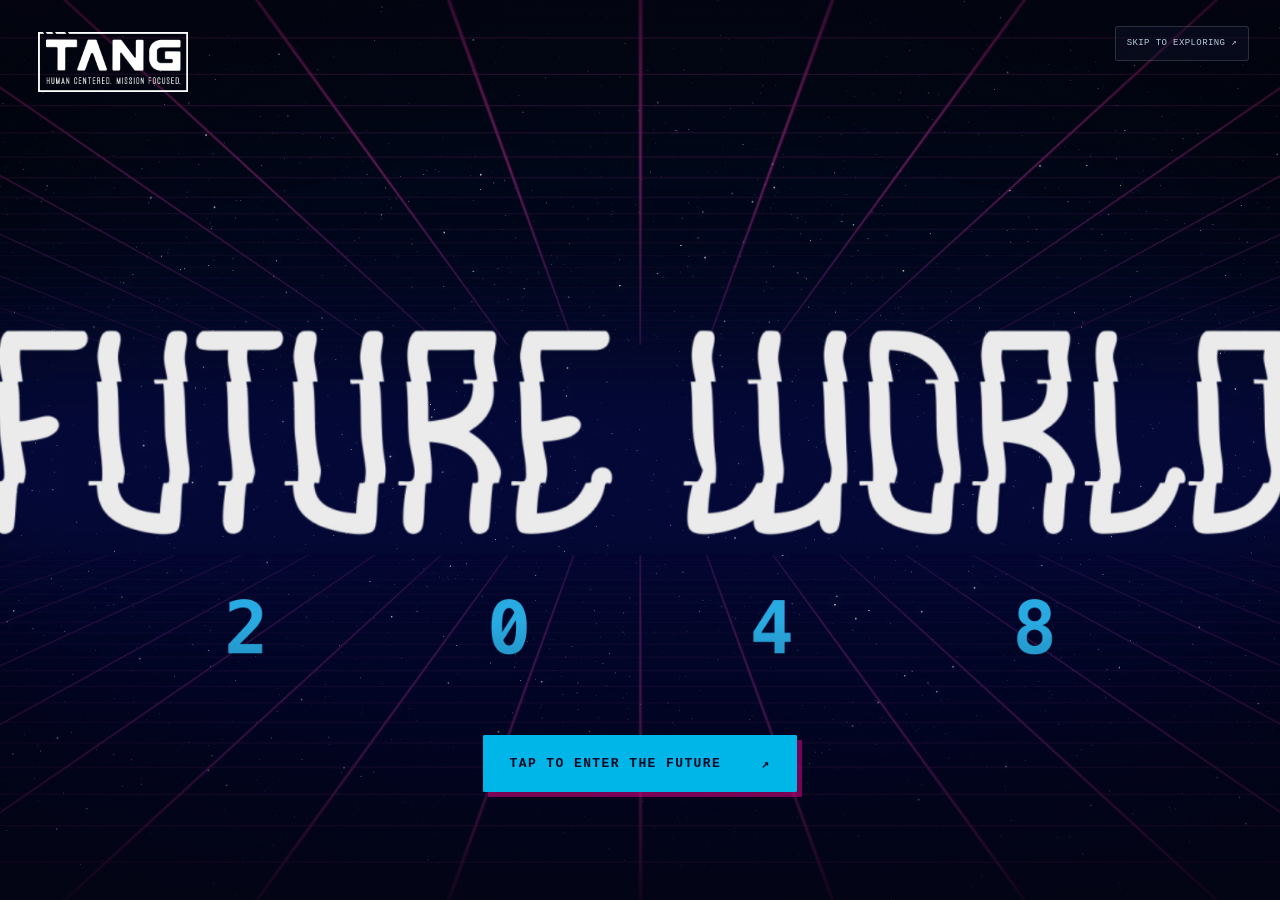
<file: page.template.html>
<!doctype html>
<html lang="en" data-portraits="supplied">
<head>
  <meta charset="utf-8">
  <meta name="viewport" content="width=device-width,initial-scale=1,viewport-fit=cover">
  <meta name="theme-color" content="#131034">
  <meta http-equiv="Content-Security-Policy" content="default-src 'self'; script-src 'self' 'unsafe-inline' 'wasm-unsafe-eval'; style-src 'self' 'unsafe-inline'; img-src 'self' data:; font-src 'self' data:; connect-src 'self'; worker-src 'self' blob:; media-src 'self'; object-src 'none'; base-uri 'self'; form-action 'none'">
  <meta name="description" content="Explore everyday life in 2048 through five people, their stories, and the forces connecting their world.">
  <title>Welcome to 2048: Everyday futures</title>
  <link rel="stylesheet" href="styles.css">
  <link rel="stylesheet" href="intro.css">
  <script defer src="world-data.js"></script>
  <script defer src="experience-config.js"></script>
  <script defer src="intro-config.js"></script>
  <script defer src="data.js"></script>
  <script defer src="icons-data.js"></script>
  <script defer src="world-ui.js"></script>
  <script defer src="connections.js"></script>
  <script defer src="conversation.js"></script>
  <script defer src="persona-runtime.js"></script>
  <script defer src="quiz.js"></script>
  <script defer src="app.js"></script>
  <script defer src="idle-player.js"></script>
  <script defer src="intro-clock.js"></script>
  <script defer src="onboarding.js"></script>
  <script defer src="tour.js"></script>
  <script defer src="idle-reset.js"></script>
</head>
<body class="intro-active">
  <a class="skip" href="#mainTitle" tabindex="-1">Skip to content</a>
  <section class="future-intro" id="futureIntro" role="dialog" aria-modal="true" aria-labelledby="introHeading" data-phase="idle">
    <h1 class="sr-only" id="introHeading">Welcome to 2048</h1>
    <div class="intro-idle" id="introIdle">
      <picture>
        <source media="(max-aspect-ratio: 1/1)" srcset="assets/future-world-poster-portrait.jpg">
        <img class="idle-poster" src="assets/future-world-poster.jpg" alt="" fetchpriority="high">
      </picture>
      <video class="idle-video" id="idleVideo" data-src="assets/future-world-idle-web.mp4" data-portrait-src="assets/FWS-Tablet.mp4" data-poster="assets/future-world-poster.jpg" data-portrait-poster="assets/future-world-poster-portrait.jpg" autoplay loop muted playsinline webkit-playsinline preload="auto" disablepictureinpicture disableremoteplayback aria-hidden="true" tabindex="-1"></video>
      <div class="idle-vignette" aria-hidden="true"></div>
      <button type="button" class="idle-resume" id="resumeBackground" aria-label="Play background animation" hidden>▶</button>
      <button type="button" class="skip-arrival" id="skipArrival">SKIP TO EXPLORING ↗</button><div class="idle-invitation"><button type="button" class="enter-future" id="enterFuture"><span>TAP TO ENTER THE FUTURE</span><span aria-hidden="true">↗</span></button></div>
    </div>
    <div class="time-stage" id="timeStage" hidden>
      <div class="time-environment" aria-hidden="true"><div class="time-aura"></div><div class="time-grid time-grid-top"></div><div class="time-grid time-grid-bottom"></div><div class="time-streaks" id="timeStreaks"></div><div class="time-horizon"></div><div class="launch-tunnel"></div></div>
      <div class="clock-scene"><h2 class="sr-only" id="clockHeading" tabindex="-1">Travelling to 2048.</h2><div class="clock-machine" aria-hidden="true"><span class="clock-screw screw-tl"></span><span class="clock-screw screw-tr"></span><span class="clock-screw screw-bl"></span><span class="clock-screw screw-br"></span><div class="clock-face" id="clockFace"></div></div><p class="clock-date sr-only" id="clockDate"></p></div>
      <div class="arrival-portal" aria-hidden="true"></div>
    </div>
    <header class="intro-masthead"><img class="intro-tang-logo" src="assets/tang-logo-white.png" alt="TANG"></header>
    <p class="sr-only" id="introStatus" role="status" aria-live="polite"></p>
  </section>
  <section id="onboarding" class="onboarding" hidden inert role="dialog" aria-modal="true" aria-labelledby="onboardTitle">
    <header class="onboard-header"><img src="assets/tang-logo-white.png" alt="TANG"><button type="button" id="skipOnboarding" class="quiet-button">EXPLORE ON MY OWN ↗</button></header>
    <div id="onboardScene" class="onboard-scene"></div>
    <div class="onboard-composition"><div class="onboard-copy"><span class="eyebrow" id="onboardCounter"></span><h2 id="onboardTitle" class="sr-only" tabindex="-1"></h2></div><div class="onboard-person" id="onboardPortrait"></div></div>
    <div class="dialogue-box"><span class="speaker-tag">LEO</span><p id="onboardText" aria-hidden="true"></p><p id="onboardAccessible" class="sr-only"></p><div class="dialogue-actions"><button type="button" id="previousOnboarding" class="quiet-button">← BACK</button><span id="onboardDots" aria-hidden="true"></span><button type="button" id="nextOnboarding" class="primary-button">CONTINUE <span aria-hidden="true">→</span></button></div></div>
  </section>
  <div id="experience" hidden inert>
    <header class="hub-header"><button type="button" id="brandHome" class="brand" aria-label="Open the world map"><img src="assets/tang-logo-white.png" alt="TANG"></button><nav aria-label="Main navigation"><button type="button" data-route="map">Explore the World Map</button><button type="button" data-route="people">Meet the People</button><button type="button" data-route="technology">Learn the Technology</button><button type="button" data-route="quiz">Create Your Day in 2048</button><button type="button" data-route="about">About the Event</button></nav><div class="header-year" aria-label="The year 2048"><span>20</span><span>48</span></div><button type="button" id="replayIntro" class="header-replay" aria-label="Restart the arrival sequence" title="Restart arrival">↶ <span>RESTART</span></button></header>
    <main id="mainView" tabindex="-1"></main>
  </div>
  <dialog id="chatDialog" class="chat-dialog" aria-labelledby="chatTitle"><header id="chatHeader"></header><div id="chatRuntime" class="chat-runtime"></div><div id="chatMessages" class="chat-messages" role="log" aria-live="polite" aria-relevant="additions"></div><div id="chatChips" class="chat-chips"></div><form id="chatForm"><label class="sr-only" for="chatInput">Ask a question about this character's future</label><input id="chatInput" maxlength="400" placeholder="Ask about everyday life…" autocomplete="off"><button type="submit" class="primary-button" aria-label="Send question">↑</button></form><p class="chat-footnote">AI runs in this browser. It downloads 258 MiB of model data plus runtime files from this site. No app is installed; chat messages aren’t sent to a server. Imagined replies are red. Visit resets clear chats.</p></dialog>
  <dialog id="truthsDialog" class="truths-dialog" aria-labelledby="truthsTitle"><button type="button" data-close-truths class="close-button" aria-label="Close world truths">×</button><span class="eyebrow">2048 / SHARED WORLD</span><h2 id="truthsTitle">World Truths</h2><div id="truthsContent"></div></dialog>
  <dialog id="connectionDialog" class="connection-dialog" aria-labelledby="connectionTitle"><button type="button" data-close-connection class="close-button" aria-label="Close connection">×</button><div id="connectionContent"></div></dialog>
  <div id="siteTour" class="site-tour" hidden><div id="tourSpotlight" class="tour-spotlight"></div><section id="tourCard" class="tour-card" role="dialog" aria-modal="false" aria-labelledby="tourTitle"><header><span id="tourCounter"></span><button type="button" id="closeTour" aria-label="Close navigation tour">×</button></header><span class="tour-speaker">LEO</span><h2 id="tourTitle" class="sr-only" tabindex="-1"></h2><p id="tourText"></p><footer><button type="button" id="previousTour">← BACK</button><button type="button" id="nextTour">NEXT →</button></footer></section></div>
  <div id="announcement" class="sr-only" role="status" aria-live="polite"></div>
</body>
</html>
</file>
<file: styles.css>
@font-face{font-family:Roboto;font-style:normal;font-weight:400;font-display:swap;src:url('assets/fonts/Roboto-400.woff2') format('woff2')}
@font-face{font-family:Roboto;font-style:normal;font-weight:700;font-display:swap;src:url('assets/fonts/Roboto-700.woff2') format('woff2')}
:root{--navy:#131034;--cyan:#00B5E7;--pink:#ED008C;--white:#E7EEF5;--blue:#1282CA;--orange:#F15A22;--muted:#A4AEC3;--panel:#1B2134;--line:#BED2EA29;--sans:Roboto,Arial,sans-serif;--mono:'SFMono-Regular',Consolas,'Liberation Mono',monospace;--future-mono:var(--mono);--header-h:88px;color-scheme:dark}
*{box-sizing:border-box}html,body{margin:0;width:100%;height:100%;background:var(--navy);color:var(--white);font:16px var(--sans)}body{overflow:hidden}button,input,select{font:inherit}button{cursor:pointer;border:0;color:inherit;background:none;border-radius:3px}button:disabled{cursor:default;opacity:.35}button,input,select,a{-webkit-tap-highlight-color:transparent;touch-action:manipulation}button:focus-visible,a:focus-visible,input:focus-visible,select:focus-visible,[tabindex]:focus-visible,summary:focus-visible{outline:2px solid var(--cyan);outline-offset:4px}a{color:var(--cyan)}h1,h2,h3,p{margin:0}h1,h2,h3{font-family:var(--mono);letter-spacing:-.04em}h1{font-size:clamp(28px,3vw,48px);line-height:1.12}h2{font-size:25px;line-height:1.25}h3{font-size:18px;line-height:1.4}p{line-height:1.7}img,svg{display:block;max-width:100%}button svg{pointer-events:none}[hidden]{display:none!important}[inert]{pointer-events:none}.sr-only{position:absolute!important;width:1px;height:1px;padding:0;overflow:hidden;clip:rect(0,0,0,0);white-space:nowrap;border:0}.skip{position:fixed;top:-100px;left:20px;z-index:999;background:var(--white);color:var(--navy);padding:14px}.skip:focus{top:15px}.eyebrow{display:block;font:10px/1.6 var(--mono);letter-spacing:.1em;color:#9AAFC7;text-transform:uppercase}.primary-button,.outline-button,.quiet-button,.text-button{display:inline-flex;align-items:center;justify-content:space-between;gap:18px;font:700 11px/1.5 var(--mono);letter-spacing:.035em;min-height:44px;text-align:left}.primary-button{padding:15px 19px;background:var(--cyan);color:#101A30;border:1px solid #6CD9F8;box-shadow:4px 4px 0 #ED008C50;transition:transform .2s,box-shadow .2s}.primary-button:hover{transform:translate(-2px,-2px);box-shadow:6px 6px 0 #ED008C90}.outline-button{padding:13px 16px;border:1px solid #BDCCEB44;background:#151B3060}.outline-button:hover{border-color:var(--cyan);background:#00B5E712}.quiet-button{padding:8px 0;color:#AEC1D7}.text-button{padding:10px 0;color:#8EDAF1}.close-button{font:28px var(--mono);width:42px;height:42px;display:grid;place-items:center;border:1px solid var(--line);flex:none}.source-copy{font:16px/1.75 var(--sans);color:#D0D9E7;overflow-wrap:anywhere}.source-copy p{margin:16px 0}.source-copy p:first-child{margin-top:0}.source-copy p:last-child{margin-bottom:0}.source-record{border-top:1px solid var(--line);margin-top:24px;padding-top:16px;color:#8DA4BD;font-size:13px;overflow-wrap:anywhere}.source-record summary{cursor:pointer;font:10px/1.6 var(--mono);padding:5px 0}.source-record p{font:13px/1.7 var(--sans);margin:14px 0;white-space:pre-line}.new-detail{color:#FF2222!important}.solid-icon{display:inline-flex;align-items:center;justify-content:center;flex:none;width:25px;height:25px}.solid-icon svg{width:100%;height:100%;fill:currentColor}.portrait-art{display:block;width:100%;height:100%;background:#F0EFE9;overflow:hidden}.portrait-art svg{width:100%;height:100%}.image-brief{height:100%;width:100%;display:flex;align-items:center;justify-content:center;padding:25px;text-align:center;background:linear-gradient(135deg,#11233644,#251B3644);font:11px/1.7 var(--mono);color:#7D94AE}.image-brief>span{max-width:500px}.ambient{isolation:isolate;background:radial-gradient(ellipse at 10% 0%,#00B5E712,transparent 55%),radial-gradient(ellipse at 90% 65%,#ED008C0D,transparent 60%),#131034}.page-inner,.profile-inner{max-width:1450px;margin:auto;padding:48px 45px 65px}.page-heading{margin-bottom:38px}.page-heading h1{margin:13px 0 20px}.page-heading p{color:#A8BDD3;font-size:17px;max-width:700px}
.hub-header{position:fixed;top:0;left:0;right:0;height:var(--header-h);display:flex;align-items:center;justify-content:space-between;gap:25px;padding:15px 28px;background:#131034F5;border-bottom:1px solid var(--line);z-index:20}.brand{padding:0;flex:none}.brand img{width:115px}.hub-header nav{display:flex;align-self:stretch;gap:26px;min-width:0}.hub-header nav button{position:relative;padding:0;font:11px/1.4 var(--mono);white-space:nowrap;color:#ABBBD2}.hub-header nav button:hover{color:white}.hub-header nav button[aria-current=page]{color:var(--white)}.hub-header nav button[aria-current=page]:after{content:'';position:absolute;bottom:-15px;left:0;right:0;height:2px;background:var(--cyan)}.header-replay{font:10px var(--mono);color:#A4AEC3;min-height:44px;white-space:nowrap}#experience{height:100%}#mainView{position:fixed;inset:var(--header-h) 0 0;outline:0}.scroll-main{overflow-y:auto;overflow-x:hidden;scrollbar-color:#52617D #131034}.map-main{overflow:hidden}
/* Themes and comparison controls stay with the map. */
.map-layout{display:grid;grid-template-columns:minmax(0,1fr) 330px;height:100%;background:#182133}.map-center{min-width:0;min-height:0;display:grid;grid-template-rows:auto auto auto auto minmax(0,1fr) auto;background:radial-gradient(ellipse at 50% 60%,#162A38,#182132 75%)}.map-toolbar{padding:23px 24px 17px;display:flex;align-items:center;justify-content:space-between;gap:16px}.map-toolbar h1{font-size:27px;margin-top:7px;letter-spacing:-.045em}.map-toolbar .eyebrow{font-size:8px}.tour-trigger{margin-left:auto;font:9px/1.5 var(--mono);border-bottom:1px solid #93D4E64D;padding:8px 0;color:#8EDAF1;white-space:nowrap}.tour-trigger span{margin-left:10px}.map-view-buttons{display:flex;border:1px solid var(--line);flex:none}.map-view-buttons button{font:9px var(--mono);padding:10px 12px;border-radius:0}.map-view-buttons button[aria-pressed=true]{background:#00B5E7;color:#10273A}.map-filters{display:flex;flex-wrap:wrap;gap:12px 25px;padding:0 24px 14px}.map-filter,.connection-controls fieldset{border:0;margin:0;padding:0;min-width:0}.map-filter legend,.connection-controls legend{font:8px/1.6 var(--mono);text-transform:uppercase;letter-spacing:.08em;color:#8FA8C3;margin-bottom:6px}.map-filter>div{display:flex;gap:4px;flex-wrap:wrap}.map-filter button{padding:8px 11px;font:10px var(--mono);min-height:31px;border:1px solid #A4BED532;color:#B0C1D4;background:#142036}.map-filter button[aria-pressed=true]{border-color:#91BAD1;color:#E7EEF5;background:#294457;box-shadow:inset 0 -2px #00B5E7}.connection-controls{display:flex;align-items:center;gap:24px;padding:13px 24px;border-top:1px solid #B1C5DF18;border-bottom:1px solid #B1C5DF18;background:#0E182735}.activity-check{display:flex;align-items:center;gap:9px;cursor:pointer;min-height:35px}.activity-check input{width:17px;height:17px;accent-color:var(--pink);margin:0;cursor:pointer}.activity-check>span{display:flex;align-items:center;gap:7px;font:10px/1.5 var(--mono);color:#BCCBDC}.connection-controls fieldset{display:flex;align-items:center;gap:10px;position:relative;padding-left:115px}.connection-controls legend{position:absolute;top:9px;left:0;display:flex;align-items:center;gap:6px;font-size:8px;margin:0}.technology-options{display:flex;gap:4px}.technology-options button{padding:9px;font:9px var(--mono);min-height:32px;border:1px solid #B0CBDF2B;background:#122336;color:#A9BFD3}.technology-options button[aria-pressed=true]{border-color:#00B5E7A0;background:#00B5E715;color:var(--white)}.legend-dot{display:inline-block;width:6px;height:6px;border-radius:50%;flex:none}.legend-dot.system{background:#F6A466}.legend-dot.shared{background:var(--pink)}.legend-dot.tech{background:var(--cyan)}.map-theme-status{min-height:36px;padding:9px 24px;font:9px/1.7 var(--mono);color:#A8BED0;display:flex;align-items:center;gap:12px;flex-wrap:wrap}.map-theme-status>span:first-child{display:flex;align-items:center;gap:8px}.map-theme-status>button{font:8px var(--mono);padding:4px 7px;color:#D9B79A;border:1px solid #F6A46633}.filter-count{margin-left:auto;color:#85DAF1}.map-canvas-wrap{position:relative;min-height:0;overflow:hidden;background-image:radial-gradient(#AFCBE020 .8px,transparent .8px);background-size:22px 22px}.graph-viewport{position:absolute;inset:0;overflow:hidden;cursor:grab;touch-action:none}.graph-viewport:active{cursor:grabbing}.graph-world{position:absolute;left:0;top:0;transform-origin:0 0}.edges{position:absolute;inset:0;width:100%;height:100%;overflow:visible;pointer-events:none}.edges path{fill:none;stroke-width:1.8;opacity:.16;transition:opacity .2s}.edges path.system{stroke:#F6A466}.edges path.shared{stroke:var(--pink)}.edges path.tech{stroke:var(--cyan);stroke-dasharray:4 7}.edges path.active{opacity:.65;stroke-width:2.5}.edges path.theme-active{opacity:.9;stroke-width:3}.edges path.hovered{opacity:1;stroke-width:3.5}.is-hovering .edges path:not(.hovered){opacity:.08}.graph-node{position:absolute;transform:translate(-50%,-50%);border:1px solid #B8D0EC44;background:#1B283A;box-shadow:5px 5px 0 #0C152980;z-index:2;cursor:pointer;overflow:visible}.graph-node.selected{border-color:var(--node-color);box-shadow:0 0 0 2px var(--node-color),6px 6px 0 #0C1529}.graph-node:hover{filter:brightness(1.2)}.graph-node.person-node{width:154px;padding:7px 7px 10px;text-align:left;overflow:hidden}.person-node .portrait-art{height:120px}.person-node strong{display:block;font:700 22px/1.2 var(--mono);margin:9px 3px 5px;color:var(--node-color)}.person-node small{display:block;font:13px/1.4 var(--mono);color:#B8C8D7;margin:0 3px}.graph-node.connection-node{width:177px;min-height:72px;padding:14px;display:flex;align-items:center;gap:12px;border-top:3px solid var(--node-color);background:#282C38;text-align:left}.graph-node.connection-node strong{font:700 17px/1.35 var(--mono);color:#DCE3EA}.graph-node.connection-node .solid-icon{color:var(--node-color);width:31px;height:31px}.graph-node.connection-node.shared{width:142px;min-height:65px;border-top:0;border-left:3px solid var(--pink);background:#29263B}.graph-node.connection-node.shared strong{font-size:15px}.graph-node.connection-node.shared .solid-icon{width:24px;height:24px}.graph-node.technology-node{width:51px;height:51px;display:grid;place-items:center;padding:0;border:1px solid #00B5E7;border-radius:50%;color:#98E7FA;background:#123346}.graph-node.technology-node strong{position:absolute;top:calc(100% + 7px);left:50%;transform:translateX(-50%);width:150px;font:14px/1.4 var(--mono);padding:5px;background:#172539EE;pointer-events:none;color:#A6D9EA}.graph-node.technology-node .solid-icon{width:27px;height:27px}.person-theme-note{position:absolute;transform:translateX(-50%);width:260px;padding:11px 13px;background:#1A2637F5;border-left:2px solid #F6A4669C;border-bottom:1px solid #F6A46622;color:#D0DAE7;font:19px/1.4 var(--sans);z-index:3;pointer-events:none}.person-theme-note>span{display:block;font:11px/1.5 var(--mono);color:#EFB68B;text-transform:uppercase;margin-bottom:5px}.person-theme-note p{line-height:1.4}.is-muted{opacity:.25!important}.map-controls{position:absolute;left:20px;bottom:17px;display:flex;align-items:center;border:1px solid #B3CBD64D;background:#142234E8;z-index:5}.map-controls button{width:35px;height:35px;font:22px var(--mono)}.map-controls span{font:10px var(--mono);min-width:47px;text-align:center}.selected-person-bar{display:flex;align-items:center;gap:12px;padding:10px 24px;background:#101B2CEB;border-top:1px solid var(--line)}.selected-avatar{width:30px;height:38px;flex:none}.selected-person-bar strong{display:block;font:700 12px var(--mono);color:#E8D38D}.selected-person-bar small{display:block;font:9px/1.4 var(--mono);color:#8DA9BE;margin-top:5px}.selected-person-bar>.text-button{margin-left:auto;font-size:9px;min-height:34px}.selected-chat{display:grid;place-items:center;width:35px;height:35px;border:1px solid #00B5E75A;color:#8EDAF1}.selected-chat .solid-icon{width:18px;height:18px}.theme-panel{border-left:1px solid var(--line);overflow-y:auto;scrollbar-color:#57718B #162033;background:#121A2E}.theme-reading{padding:34px 27px}.theme-reading h2{font-size:31px;margin:15px 0 27px}.theme-reading>p{font-size:16px;line-height:1.75;color:#BFCDDD;margin-bottom:22px}.theme-reading>.text-button{font-size:9px;margin-top:22px}.graph-list{position:absolute;inset:0;overflow-y:auto;padding:8px 24px 25px;display:grid;grid-template-columns:repeat(2,minmax(0,1fr));gap:10px;align-content:start;background:#172235}.graph-list h2{grid-column:1/-1;font:11px var(--mono);margin:20px 0 6px;color:#9DB6CA}.graph-list>button{display:flex;align-items:center;gap:13px;padding:14px;text-align:left;border:1px solid var(--line);background:#1B293C}.graph-list>button>.portrait-art{width:45px;height:55px;flex:none}.graph-list>button>.solid-icon{color:#8DD6EE;width:28px;height:28px}.graph-list>button strong{display:block;font:700 13px/1.4 var(--mono)}.graph-list>button small{display:block;font:13px/1.5 var(--sans);color:#A8BED1;margin-top:7px}.graph-list>button[aria-pressed=true]{border-color:var(--cyan)}
/* Profiles: the map is interactive, the life areas are already open. */
.person-selector{display:flex;gap:10px;margin-bottom:27px;overflow-x:auto;padding:2px 0 9px}.person-selector>button{flex:1;display:flex;align-items:center;gap:12px;padding:9px 12px;border:1px solid var(--line);font:700 13px var(--mono);text-align:left;min-width:130px;background:#15203555}.person-selector>button[aria-pressed=true]{border-color:#91BDDA}.person-selector .portrait-art{width:36px;height:46px;flex:none}.profile-scene{min-height:390px;position:relative;overflow:hidden;border:1px solid var(--line);background:linear-gradient(115deg,#112A3F66,#221A3D77)}.profile-introduction{position:relative;z-index:2;width:62%;padding:43px}.profile-introduction h1{font-size:70px;margin:20px 0 12px}.profile-introduction>p{font:16px/1.6 var(--mono);max-width:390px}.profile-setting{display:block;font:12px var(--mono);margin:23px 0;color:#A4BAD0}.profile-introduction .primary-button{margin-top:7px}.profile-figure{position:absolute;width:250px;height:335px;right:45px;bottom:0;transform:rotate(2deg);box-shadow:-8px 6px 0 #0D142980}.profile-image-description{position:absolute;left:56%;top:24px;right:25px;font:10px/1.6 var(--mono);color:#8197B1;max-width:300px}.profile-information{display:grid;grid-template-columns:minmax(0,.8fr) minmax(0,1.6fr);gap:30px;align-items:start;margin-top:35px}.profile-map-column{min-width:0;position:sticky;top:24px}.profile-mini-map{border:1px solid var(--line);overflow:hidden;background:#152135}.profile-mini-map>header{padding:20px;border-bottom:1px solid var(--line)}.profile-mini-map>header h2{font-size:19px}.profile-mini-map>header p{font:11px/1.7 var(--mono);color:#8DA7BF;margin-top:9px}.mini-map-frame{position:relative;overflow:hidden;background-image:radial-gradient(#B9D2EA1A .8px,transparent .8px);background-size:19px 19px}.mini-map-world{position:absolute;inset:0 auto auto 0;transform-origin:0 0}.mini-map-world .graph-node.person-node{width:98px;padding:5px}.mini-map-world .person-node .portrait-art{height:78px}.mini-map-world .person-node strong{font-size:15px;margin:7px 3px 5px}.mini-map-world .person-node small{display:none}.mini-map-world .graph-node.connection-node{width:118px;min-height:51px;gap:7px;padding:8px}.mini-map-world .connection-node strong{font-size:11px}.mini-map-world .connection-node .solid-icon{width:19px;height:19px}.mini-map-world .graph-node.technology-node{width:35px;height:35px}.mini-map-world .technology-node strong{font-size:10px;width:92px}.mini-map-world .technology-node .solid-icon{width:19px;height:19px}.mini-map-world .edges path{opacity:.4}.profile-life-grid{display:grid;grid-template-columns:repeat(2,minmax(0,1fr));gap:18px;align-items:start}.life-area{border:1px solid var(--line);background:#172035;padding:25px;min-width:0}.life-area:first-child{grid-column:1/-1}.life-area h2{font-size:23px;margin:12px 0 23px}.life-area .eyebrow{font-size:8px;letter-spacing:.05em}.life-area .source-copy{font-size:16px;line-height:1.8}.life-area .source-copy br{display:block;content:'';margin-top:9px}
.artifact-grid{display:grid;grid-template-columns:repeat(2,minmax(0,1fr));gap:25px}.artifact-card{border:1px solid var(--line);background:#172035;overflow:hidden}.artifact-image{position:relative;height:200px;width:100%;text-align:left;border-bottom:1px solid var(--line)}.artifact-symbol{position:absolute;top:18px;left:20px;color:#8FDDF0}.artifact-symbol .solid-icon{width:29px;height:29px}.artifact-card>div{padding:28px}.artifact-card h2{font-size:24px;margin-bottom:20px}.artifact-card .text-button{font-size:10px;margin-top:20px}.team-placeholder{margin-top:40px}.team-placeholder h2{font-size:20px;margin-bottom:20px}.team-placeholder>div{padding:50px;border:1px dashed var(--line);font:12px/1.7 var(--mono);color:#8BA2BB}.event-deliverables{display:grid;grid-template-columns:repeat(3,minmax(0,1fr));gap:28px;margin-top:48px}.event-deliverables h2{font-size:20px;min-height:50px}.deliverable-placeholder{aspect-ratio:1;display:flex;align-items:center;justify-content:center;padding:30px;border:1px solid #BACDE348;background:#151E31;color:#92A8BF;text-align:center;font:12px/1.9 var(--mono)}.asset-credit{font:11px/1.6 var(--mono);color:#839CB5;margin-top:45px}.about-page{min-height:100%;background:#131B2F}
/* Reading-paced arrival without a second layer of headlines. */
.skip-arrival{position:absolute;top:26px;right:31px;z-index:8;padding:9px 11px;min-height:35px;border:1px solid #D4E6F02B;background:#10162D60;color:#B8CAD9;font:9px/1.5 var(--mono);letter-spacing:.045em}.skip-arrival:hover{border-color:#A8E3F2;color:#E7EEF5}.onboarding{position:fixed;inset:0;z-index:80;isolation:isolate;overflow:clip;background:radial-gradient(ellipse at 65% 20%,#173147,#131034 65%)}.onboarding:before{content:'';position:absolute;inset:-20%;pointer-events:none;z-index:-1;background:radial-gradient(ellipse at 70% 30%,#00B5E719,transparent 50%),radial-gradient(ellipse at 25% 65%,#ED008C13,transparent 50%);animation:ambient-shift 26s ease-in-out infinite alternate}.onboard-header{position:absolute;top:0;left:0;right:0;padding:25px 40px;display:flex;align-items:center;justify-content:space-between;z-index:5;gap:20px}.onboard-header img{width:120px}.onboard-header .quiet-button{font-size:9px}.onboard-composition{position:absolute;left:8%;right:8%;top:19%;bottom:35%;display:flex;justify-content:space-between;align-items:end;gap:30px}.onboard-copy{position:absolute;left:0;top:0}.onboard-copy .eyebrow{font-size:11px;color:#97BCD0}.onboard-person{width:300px;height:370px;max-height:100%;margin-left:auto;transform:rotate(2deg);box-shadow:-10px 8px 0 #08112770}.onboard-person .portrait-art{height:100%}.onboard-scene{position:absolute;inset:0;z-index:-1}.onboard-scene .image-brief{position:absolute;top:36%;left:8%;width:43%;height:auto;padding:0;justify-content:start;background:none;text-align:left;color:#8098B5;max-width:440px}.dialogue-box{position:absolute;z-index:4;bottom:5%;left:8%;right:8%;padding:35px 32px 19px;background:linear-gradient(120deg,#242B3CF7,#192033FC);border:1px solid #C8DFF345;box-shadow:8px 8px 0 #06071870}.speaker-tag{position:absolute;left:-1px;top:-26px;padding:11px 22px;font:700 19px var(--mono);background:var(--cyan);color:#101A30;box-shadow:4px 4px 0 #ED008C70}.dialogue-box>p:not(.sr-only){max-height:45vh;overflow-y:auto;font-size:clamp(17px,1.6vw,23px);line-height:1.65;min-height:125px;max-width:1100px}.dialogue-box.is-typing>p:not(.sr-only):after{content:'';display:inline-block;width:2px;height:1em;background:var(--cyan);vertical-align:-2px;margin-left:3px;animation:cursor .7s steps(2) infinite}.dialogue-actions{display:flex;align-items:center;justify-content:space-between;gap:20px;border-top:1px solid var(--line);margin-top:23px;padding-top:15px}.dialogue-actions>.quiet-button{font-size:10px}.dialogue-actions .primary-button{font-size:10px;min-width:155px;padding:12px 16px}#onboardDots{display:flex;gap:7px}#onboardDots i{width:6px;height:6px;border:1px solid #7A92AB}#onboardDots i.active{background:var(--cyan);border-color:var(--cyan)}.onboard-cast{display:grid;grid-template-columns:repeat(4,minmax(0,1fr));gap:22px;width:100%;max-width:980px;align-self:center;margin:20px auto 0}.cast-person .portrait-art{height:190px;border:5px solid #DCE7EE;box-shadow:6px 6px 0 #060A204D}.cast-person figcaption{font:700 14px/1.5 var(--mono);margin-top:13px;color:var(--white)}.cast-person figcaption small{display:block;font:10px/1.6 var(--mono);color:#9EB7CC;margin-top:4px}.onboard-cast figure{margin:0}.onboarding.has-cast .onboard-person{width:100%;height:auto;max-height:none;transform:none;box-shadow:none}.onboarding.has-cast .onboard-scene{display:none}
/* The live guide points at usable controls. */
.site-tour{position:fixed;inset:0;z-index:160;pointer-events:none}.tour-spotlight{position:absolute;border:2px solid #87E0F4;border-radius:5px;box-shadow:0 0 0 10000px #080C1EBB;pointer-events:none}.tour-card{position:absolute;pointer-events:auto;width:365px;border:1px solid #CDEAF3;border-radius:6px;overflow:hidden;background:#E7EEF5;color:#14243A;box-shadow:6px 6px 0 #ED008C55,0 20px 60px #0006}.tour-card>header{display:flex;justify-content:space-between;align-items:center;padding:12px 17px;background:#CFD9E2;border-bottom:1px solid #A5B8C8;font:9px var(--mono);letter-spacing:.07em}.tour-card>header button{width:28px;height:28px;font-size:23px;color:#4E687D}.tour-speaker{display:block;margin:20px 22px 9px;font:700 11px var(--mono);letter-spacing:.1em;color:#197190}.tour-card>p{font-size:16px;line-height:1.7;margin:0 22px 22px;color:#344F65}.tour-card>footer{display:flex;justify-content:space-between;align-items:center;gap:16px;padding:13px 20px;background:#DCE7EF;border-top:1px solid #A8BBC955}.tour-card>footer button{font:700 10px var(--mono);min-height:32px;color:#164766}.tour-card>footer button:last-child{background:#00B5E7;color:#10283C;padding:10px 13px;box-shadow:2px 2px 0 #ED008C66}
/* Your Day is a destination, with results kept in this visit. */
.quiz-page{min-height:100%}.quiz-inner{max-width:830px;margin:auto;padding:65px 40px 80px}.quiz-inner h1{font-size:clamp(30px,3.3vw,47px);margin:18px 0 30px;line-height:1.2}.quiz-intro>p{font-size:18px;color:#AEC4D9;line-height:1.8;max-width:650px}.quiz-examples{display:grid;grid-template-columns:repeat(3,1fr);gap:17px;margin:45px 0 35px}.quiz-examples>span{display:flex;align-items:center;gap:13px;font:11px/1.6 var(--mono);border-top:1px solid #00B5E74A;padding-top:18px;color:#C0D4E4}.quiz-examples .solid-icon{color:#85DBF1;width:28px;height:28px}.quiz-time{font:11px/1.8 var(--mono)!important;color:#8FA5BE!important;margin-bottom:26px}.quiz-question-header{display:flex;align-items:center;justify-content:space-between}.quiz-progress{font:12px var(--mono);color:#8EDBF1}.quiz-meter{height:2px;background:#8DAFC329;margin-top:23px}.quiz-meter i{display:block;height:100%;background:var(--cyan)}.quiz-options{display:grid;gap:15px;margin-top:32px}.quiz-options>button{display:flex;align-items:center;gap:22px;text-align:left;border:1px solid #9EBBD73D;background:#18233A;padding:24px;min-height:115px}.quiz-options>button[aria-pressed=true]{border-color:var(--cyan);background:#00B5E70D;box-shadow:inset 3px 0 var(--cyan)}.quiz-option-dot{width:17px;height:17px;border:1px solid #81B1C8;border-radius:50%;flex:none}.quiz-options>button[aria-pressed=true] .quiz-option-dot{background:var(--cyan);box-shadow:inset 0 0 0 4px #182B3E}.quiz-options strong{display:block;font:700 17px/1.5 var(--mono)}.quiz-options small{display:block;font:15px/1.7 var(--sans);color:#9DB7CD;margin-top:7px}.quiz-options .solid-icon{margin-left:auto;color:#85DBF1;width:32px;height:32px}.quiz-actions{display:flex;align-items:center;justify-content:space-between;gap:20px;margin-top:30px}.quiz-actions .quiet-button{font-size:10px}.quiz-actions .primary-button{margin-left:auto}.quiz-inner.has-results{max-width:1280px;padding:48px 45px 70px}.quiz-result-header{display:flex;align-items:center;gap:35px;justify-content:space-between;margin-bottom:36px}.quiz-result-header>div{max-width:780px}.quiz-result-header h1{font-size:38px;margin:14px 0 20px}.quiz-result-header p{font-size:16px;line-height:1.8;color:#ACC2D7;max-width:700px}.quiz-result-header>.outline-button{flex:none;font-size:10px}.your-world-grid{display:grid;grid-template-columns:repeat(2,minmax(0,1fr));gap:23px}.your-world-moment{padding:30px;border:1px solid #B4CED831;border-top:2px solid #00B5E788;background:#172438}.moment-symbol{color:#83D7EA;margin-bottom:22px}.moment-symbol .solid-icon{width:34px;height:34px}.your-world-moment .eyebrow{font-size:8px;letter-spacing:.07em}.your-world-moment h2{font-size:23px;margin:12px 0 22px}.your-world-moment>p{font-size:17px;color:#BFCFDF;line-height:1.8}.your-world-moment .text-button{margin-top:17px;font-size:10px}.your-world-moment .source-record{margin-top:13px}.quiz-world-connections{margin-top:50px;border-top:1px solid var(--line);padding-top:36px}.quiz-world-connections h2{font-size:25px;max-width:720px;margin-bottom:25px}.quiz-world-connections>div{display:flex;gap:12px;flex-wrap:wrap}.quiz-world-connections>p{font-size:15px;color:#98B0C7;margin:30px 0 18px}.quiz-people{display:flex;gap:15px}.quiz-people>button{display:flex;align-items:center;gap:15px;text-align:left;border:1px solid var(--line);padding:12px 17px;background:#162035}.quiz-people .portrait-art{width:40px;height:50px;flex:none}.quiz-people strong{display:block;font:700 14px var(--mono)}.quiz-people small{display:block;font:10px/1.6 var(--mono);color:#8BA8C0;margin-top:7px}
/* Centered conversation and connection windows. */
dialog{color:var(--white);background:#151D31;border:1px solid #7AB8D577;border-radius:6px;padding:0}dialog::backdrop{background:#080D20B8;backdrop-filter:blur(7px)}.chat-dialog{inset:0;margin:auto;width:min(790px,calc(100% - 44px));height:min(870px,90dvh);max-height:90dvh}.chat-dialog[open]{display:flex;flex-direction:column}.chat-dialog>header{padding:22px 26px 17px;border-bottom:1px solid var(--line);flex:none}.chat-identity{display:flex;align-items:center;gap:16px}.chat-avatar{width:45px;height:57px;flex:none}.chat-dialog h2{font-size:30px;margin-top:5px}.chat-dialog .eyebrow{font-size:8px}.chat-identity .close-button{margin-left:auto}.chat-people{display:grid;grid-template-columns:repeat(5,minmax(0,1fr));gap:8px;margin-top:20px}.chat-people button{display:flex;align-items:center;justify-content:center;gap:8px;padding:8px 5px;border:1px solid var(--line);font:10px var(--mono);min-width:0;background:#121C2E}.chat-people .portrait-art{width:25px;height:32px;flex:none}.chat-people button[aria-pressed=true]{border-color:var(--cyan);background:#00B5E712}.chat-runtime{display:flex;align-items:center;gap:10px;padding:12px 26px;border-bottom:1px solid var(--line);font:9px/1.7 var(--mono);color:#94AFC5;flex:none}.runtime-indicator{width:6px;height:6px;background:#8CA2B8;border-radius:50%;flex:none}.runtime-indicator.is-ready{background:#72D5B0}.chat-runtime>button{margin-left:auto;padding:6px 8px;border:1px solid #80C9DE55;color:#92E3F5;white-space:nowrap;font-size:8px}.chat-runtime small{font-size:8px;color:#8CA2B8;margin-left:6px}.chat-messages{padding:22px 26px;overflow-y:auto;flex:1;min-height:100px;scrollbar-color:#4B657F #151D31}.chat-intro{padding-bottom:20px;margin-bottom:20px;border-bottom:1px solid var(--line);font-size:16px;color:#AFC3D8}.chat-message{padding:19px;border:1px solid var(--line);margin-bottom:17px;border-radius:4px}.chat-message.user{margin-left:110px;background:#223347}.chat-message.assistant{margin-right:40px;background:#131E30}.chat-message>small{display:block;font:8px var(--mono);color:#78CADD;letter-spacing:.06em;margin-bottom:13px}.chat-message .source-copy{font-size:16px}.chat-message .source-record{margin-top:15px;padding-top:10px}.chat-chips{padding:12px 26px 7px;display:flex;gap:7px;flex-wrap:wrap;border-top:1px solid var(--line);flex:none}.chat-chips button{font:10px/1.5 var(--mono);color:#A7CCD9;padding:8px 10px;border:1px solid #86B7D132;min-height:33px;background:#111C2D}.chat-dialog form{display:flex;gap:9px;padding:8px 26px;flex:none}.chat-dialog input{min-width:0;width:100%;background:#101B2D;border:1px solid #91BAD13A;border-radius:3px;color:var(--white);font-size:15px;padding:14px}.chat-dialog form .primary-button{font-size:22px;justify-content:center;min-width:43px;padding:9px}.chat-footnote{font:9px/1.7 var(--mono);color:#728CA6;padding:9px 26px 18px;flex:none}#chatThinking{font:12px/1.7 var(--mono);color:#8EDAF1;margin:15px 0}.truths-dialog,.connection-dialog{position:fixed;inset:0;margin:auto;width:min(720px,calc(100% - 40px));max-height:87dvh;overflow-y:auto;padding:36px}.truths-dialog>.close-button,.connection-dialog>.close-button{position:sticky;top:0;float:right;margin:-18px -18px 0 10px;background:#151D31}.truths-dialog h2,.connection-dialog h2{font-size:32px;margin:16px 40px 28px 0}.truths-dialog details{border-top:1px solid var(--line);padding:20px 0}.truths-dialog summary{cursor:pointer;font:14px var(--mono);line-height:1.7}.truths-dialog .source-copy{margin-top:20px}.connection-placeholder{height:180px;position:relative;border:1px solid var(--line);margin:25px 0}.connection-placeholder>.solid-icon{position:absolute;top:14px;left:15px;color:#88D7EC}.connection-dialog .source-copy{font-size:17px}.connection-dialog h3{margin:28px 0 18px}.connection-people{display:flex;flex-wrap:wrap;gap:12px}.connection-people button{display:flex;align-items:center;gap:12px;border:1px solid var(--line);padding:10px 13px;font:12px var(--mono)}.connection-people .portrait-art{width:35px;height:45px;flex:none}.unassigned-note{font:12px/1.8 var(--mono);color:#91A9C2;margin-top:22px}.is-idle .graph-world .person-node.selected{animation:selected-breathe 3.5s ease-in-out infinite alternate}.is-idle .graph-world .edges path.active.tech{animation:connection-flow 8s linear infinite}.is-idle .graph-world .edges path.active.shared{stroke-dasharray:13 4;animation:connection-flow 12s linear infinite}@keyframes ambient-shift{to{transform:translate(5%,-4%) scale(1.08)}}@keyframes cursor{50%{opacity:0}}@keyframes selected-breathe{to{box-shadow:0 0 25px #00B5E74A,6px 6px 0 #0C1529}}@keyframes connection-flow{to{stroke-dashoffset:-112}}
@media(max-width:1200px){.hub-header{padding:15px 22px;gap:20px}.brand img{width:100px}.hub-header nav{gap:20px}.hub-header nav button{font-size:10px}.header-replay span{display:none}.header-replay{font-size:23px}.map-layout{grid-template-columns:minmax(0,1fr) 290px}.map-toolbar{padding:20px 20px 15px;gap:13px}.map-toolbar h1{font-size:23px}.map-toolbar .eyebrow{font-size:7px}.tour-trigger{font-size:8px}.map-view-buttons button{padding:9px}.map-filters{padding-left:20px;padding-right:20px;gap:13px}.map-filter button{font-size:9px;padding:7px 9px}.connection-controls{padding-left:20px;padding-right:20px;gap:16px}.connection-controls fieldset{padding-left:0;padding-top:16px}.connection-controls legend{top:0;font-size:7px}.activity-check>span{font-size:9px;max-width:105px}.technology-options button{font-size:8px;padding:8px}.theme-reading{padding:28px 23px}.theme-reading h2{font-size:28px}.theme-reading>p{font-size:15px}.page-inner,.profile-inner{padding:40px 30px 60px}.profile-information{grid-template-columns:minmax(0,.8fr) minmax(0,1.4fr);gap:23px}.profile-life-grid{grid-template-columns:1fr}.life-area{padding:25px}.profile-figure{right:25px}.profile-introduction{padding:38px}.event-deliverables{gap:20px}.deliverable-placeholder{padding:20px;font-size:11px}}
@media(max-width:900px){:root{--header-h:90px}.brand img{width:88px}.hub-header{gap:15px;padding:15px 18px}.hub-header nav{gap:14px}.hub-header nav button{font-size:8px}.map-main{overflow-y:auto}.map-layout{display:block;height:auto;min-height:100%}.map-center{height:850px;min-height:0}.theme-panel{border-left:0;border-top:1px solid var(--line);overflow:visible}.theme-reading{padding:35px;max-width:850px}.theme-reading h2{font-size:31px}.theme-reading>p{font-size:17px}.map-toolbar .eyebrow{font-size:8px}.map-toolbar h1{font-size:27px}.tour-trigger{font-size:9px}.map-filters{gap:14px 26px}.map-filter button{font-size:10px}.connection-controls fieldset{padding:0 0 0 115px}.connection-controls legend{top:9px;font-size:8px}.technology-options button{font-size:9px}.activity-check>span{font-size:10px;max-width:none}.connection-controls{padding-top:12px;padding-bottom:12px}.map-theme-status{font-size:9px}.profile-information{grid-template-columns:minmax(0,.8fr) minmax(0,1.2fr)}.profile-scene{min-height:360px}.profile-introduction{padding:32px;width:65%}.profile-introduction h1{font-size:56px}.profile-introduction .eyebrow{font-size:8px}.profile-introduction>p{font-size:14px;max-width:230px}.profile-figure{width:200px;height:285px}.profile-mini-map>header{padding:17px}.profile-mini-map>header h2{font-size:17px}.life-area h2{font-size:22px}.life-area .source-copy{font-size:16px}.profile-image-description{font-size:9px}.event-deliverables{grid-template-columns:1fr;max-width:540px}.event-deliverables h2{min-height:0;margin-bottom:20px}.deliverable-placeholder{aspect-ratio:4/3;font-size:13px}.chat-dialog{width:calc(100% - 40px)}.onboard-person{width:250px;height:330px}.onboard-cast{gap:14px}.cast-person .portrait-art{height:155px}.cast-person figcaption{font-size:12px}.cast-person figcaption small{font-size:8px}.dialogue-box{padding:34px 26px 18px;left:6%;right:6%;bottom:4%}.dialogue-box>p:not(.sr-only){font-size:18px;min-height:170px}.onboard-composition{bottom:40%;left:6%;right:6%}.your-world-grid{gap:18px}.your-world-moment{padding:25px}.your-world-moment h2{font-size:22px}.your-world-moment>p{font-size:16px}.quiz-inner.has-results{padding:40px 30px 60px}.quiz-result-header{align-items:start;flex-direction:column;gap:22px}.quiz-result-header h1{font-size:34px}.quiz-result-header .outline-button{min-height:40px}}
@media(max-width:600px){:root{--header-h:110px}.hub-header{padding:12px 18px;align-items:start;gap:10px}.brand img{width:82px}.header-replay{margin-left:auto;min-height:34px;font-size:24px}.hub-header nav{position:absolute;left:16px;right:16px;bottom:0;height:47px;gap:11px;justify-content:space-between}.hub-header nav button{font-size:8px;white-space:normal;max-width:83px;line-height:1.35;text-align:left}.hub-header nav button[aria-current=page]:after{bottom:0}.page-inner,.profile-inner{padding:28px 20px 45px}.page-heading h1{font-size:32px}.page-heading .eyebrow{font-size:8px}.page-heading p{font-size:15px}.map-center{height:790px}.map-toolbar{padding:21px 18px 16px;flex-wrap:wrap;gap:12px}.map-toolbar>div:first-child{flex:1}.map-toolbar h1{font-size:24px}.map-toolbar .eyebrow{font-size:7px;max-width:180px}.map-view-buttons button{font-size:8px;padding:10px}.tour-trigger{order:3;flex-basis:100%;margin-left:0;margin-right:auto;max-width:175px;font-size:8px;text-align:left;padding:6px 0}.map-filters{display:block;padding:0 18px 13px}.map-filter+.map-filter{margin-top:12px}.map-filter legend{font-size:8px;margin-bottom:5px}.map-filter>div{gap:4px}.map-filter button{font-size:9px;min-height:32px;padding:8px}.connection-controls{display:block;padding:13px 18px}.connection-controls fieldset{padding:0;margin-top:12px;display:block}.connection-controls legend{position:static;margin-bottom:6px;font-size:8px}.activity-check{min-height:25px}.activity-check>span{font-size:10px}.technology-options button{font-size:9px;padding:9px 10px;min-height:32px}.map-theme-status{padding:9px 18px;font-size:8px;gap:7px}.map-theme-status>span:first-child{max-width:100%}.filter-count{margin-left:0}.selected-person-bar{padding:10px 18px;gap:9px}.selected-person-bar small{font-size:7px;max-width:125px;line-height:1.6}.selected-person-bar strong{font-size:11px}.selected-person-bar>.text-button{font-size:8px;max-width:85px;line-height:1.6}.selected-chat{width:31px;height:31px;flex:none}.map-controls{left:15px;bottom:15px}.graph-list{grid-template-columns:1fr;padding:0 18px 22px;gap:9px}.graph-list>button{padding:13px}.graph-list>button strong{font-size:12px}.graph-list>button small{font-size:13px}.theme-reading{padding:29px 23px 42px}.theme-reading h2{font-size:30px}.theme-reading>p{font-size:17px;line-height:1.8}.source-record summary{font-size:9px}.person-selector{margin-bottom:20px;margin-left:-20px;margin-right:-20px;padding:2px 20px 9px;gap:7px}.person-selector>button{min-width:115px;flex:none;gap:9px;padding:8px;font-size:11px}.person-selector .portrait-art{width:30px;height:39px}.profile-scene{min-height:340px;margin-left:-20px;margin-right:-20px;border-left:0;border-right:0}.profile-introduction{padding:28px 20px;width:68%}.profile-introduction h1{font-size:clamp(30px,10vw,42px);margin:18px 0 12px}.profile-introduction .eyebrow{font-size:8px;max-width:155px;line-height:1.8}.profile-introduction>p{font-size:11px;max-width:170px;line-height:1.6}.profile-setting{font-size:10px;margin:18px 0}.profile-introduction .primary-button{font-size:8px;padding:12px;gap:8px;max-width:180px}.profile-figure{width:125px;height:210px;right:12px}.profile-image-description{font-size:8px;left:57%;right:15px;max-width:none;top:20px}.profile-information{display:block;margin-top:27px}.profile-map-column{position:static;margin-bottom:25px}.profile-mini-map>header{padding:19px}.profile-mini-map>header h2{font-size:20px}.profile-life-grid{gap:15px}.life-area{padding:25px 22px}.life-area h2{font-size:24px;margin-bottom:23px}.life-area .eyebrow{font-size:8px}.life-area .source-copy{font-size:16px;line-height:1.85}.artifact-grid{grid-template-columns:1fr;gap:20px}.artifact-image{height:190px}.artifact-card>div{padding:25px}.artifact-card h2{font-size:24px}.artifact-card .source-copy{font-size:16px}.team-placeholder>div{padding:35px 25px}.event-deliverables{margin-top:35px;gap:35px}.event-deliverables h2{font-size:23px;margin-bottom:16px}.deliverable-placeholder{aspect-ratio:1;font-size:12px;padding:28px}.asset-credit{font-size:9px}.skip-arrival{top:19px;right:17px;font-size:8px;padding:9px;min-height:32px}.onboard-header{padding:20px 22px;gap:16px}.onboard-header img{width:95px}.onboard-header .quiet-button{font-size:8px;max-width:145px;text-align:right}.onboard-composition{top:16%;left:6%;right:6%;bottom:48%;align-items:end}.onboard-copy .eyebrow{font-size:9px}.onboard-person{width:145px;height:200px;min-height:0;max-height:100%;margin-right:10px}.onboard-scene .image-brief{top:32%;left:6%;width:38%;font-size:8px;line-height:1.7}.dialogue-box{left:5%;right:5%;bottom:3%;padding:29px 20px 14px}.dialogue-box>p:not(.sr-only){font-size:15px;line-height:1.6;min-height:190px}.speaker-tag{font-size:16px;top:-24px;padding:10px 17px}.dialogue-actions{gap:8px;padding-top:12px;margin-top:16px}.dialogue-actions .primary-button{font-size:8px;min-width:113px;padding:11px 12px;gap:8px}.dialogue-actions>.quiet-button{font-size:8px}#onboardDots{gap:4px}#onboardDots i{width:4px;height:4px}.onboard-cast{grid-template-columns:repeat(2,minmax(0,1fr));gap:10px 16px;margin-top:20px;max-width:275px}.cast-person .portrait-art{height:92px;border-width:3px}.cast-person figcaption{font-size:11px;line-height:1.3;margin-top:6px}.cast-person figcaption small{display:none}.onboarding.has-cast .onboard-composition{top:14%;bottom:49%;align-items:center}.onboarding.has-cast .onboard-person{margin:0;width:100%}.onboarding.has-cast .onboard-copy{top:0}.tour-card>header{font-size:8px;padding:10px 14px}.tour-speaker{margin:17px 18px 9px;font-size:10px}.tour-card>p{font-size:14px;line-height:1.65;margin:0 18px 18px}.tour-card>footer{padding:12px 15px}.tour-card>footer button{font-size:9px}.quiz-inner,.quiz-inner.has-results{padding:35px 22px 50px}.quiz-inner h1{font-size:29px;margin:17px 0 24px}.quiz-intro>p{font-size:16px;line-height:1.8}.quiz-examples{display:block;margin:30px 0 24px}.quiz-examples>span{font-size:11px;padding-top:14px;margin-bottom:16px}.quiz-examples .solid-icon{width:24px;height:24px}.quiz-time{font-size:9px!important}.quiz-intro .primary-button{font-size:10px;width:100%}.quiz-options{margin-top:25px;gap:12px}.quiz-options>button{padding:19px 15px;gap:12px;min-height:108px}.quiz-options strong{font-size:13px}.quiz-options small{font-size:13px;line-height:1.65}.quiz-options .solid-icon{width:25px;height:25px}.quiz-option-dot{width:13px;height:13px}.quiz-progress{font-size:10px}.quiz-question-header .eyebrow{font-size:9px}.quiz-actions{gap:12px;flex-wrap:wrap;margin-top:25px}.quiz-actions .quiet-button{font-size:8px}.quiz-actions .primary-button{font-size:9px;padding:13px}.quiz-result-header{gap:20px;margin-bottom:28px}.quiz-result-header h1{font-size:30px}.quiz-result-header p{font-size:15px}.quiz-result-header .outline-button{font-size:9px}.your-world-grid{grid-template-columns:1fr;gap:18px}.your-world-moment{padding:26px 23px}.your-world-moment h2{font-size:24px}.your-world-moment>p{font-size:17px;line-height:1.8}.your-world-moment .text-button{font-size:9px}.your-world-moment .eyebrow{font-size:8px}.moment-symbol{margin-bottom:18px}.moment-symbol .solid-icon{width:29px;height:29px}.quiz-world-connections{margin-top:30px;padding-top:27px}.quiz-world-connections h2{font-size:24px}.quiz-world-connections .outline-button{font-size:10px}.quiz-world-connections>p{font-size:14px}.quiz-people{display:grid!important;grid-template-columns:1fr}.quiz-people>button{width:100%}.chat-dialog{inset:0;margin:auto;width:calc(100% - 18px);height:94dvh;max-height:94dvh}.chat-dialog>header{padding:17px 15px 13px}.chat-avatar{width:37px;height:47px}.chat-identity{gap:12px}.chat-dialog h2{font-size:25px}.chat-dialog .eyebrow{font-size:7px}.chat-dialog .close-button{width:34px;height:34px;font-size:24px}.chat-people{gap:5px;margin-top:16px}.chat-people button{flex-direction:column;font-size:8px;gap:5px;padding:7px 3px}.chat-people .portrait-art{width:23px;height:29px}.chat-runtime{padding:10px 15px;font-size:8px;gap:7px}.chat-runtime>span:nth-child(2){max-width:145px}.chat-runtime>button{font-size:7px;padding:7px}.chat-runtime small{display:block;font-size:7px;margin:2px 0 0}.chat-messages{padding:17px 15px;min-height:80px}.chat-intro{font-size:14px;padding-bottom:15px;margin-bottom:15px}.chat-message{padding:16px}.chat-message.user{margin-left:28px}.chat-message.assistant{margin-right:0}.chat-message .source-copy{font-size:15px}.chat-chips{padding:11px 15px 6px;gap:5px}.chat-chips button{font-size:8px;min-height:31px;padding:7px}.chat-dialog form{padding:8px 15px}.chat-dialog input{font-size:12px;padding:12px}.chat-dialog form .primary-button{font-size:20px;min-width:37px}.chat-footnote{font-size:8px;padding:7px 15px 13px}.connection-dialog,.truths-dialog{width:calc(100% - 20px);padding:27px 22px;max-height:92dvh}.connection-dialog h2,.truths-dialog h2{font-size:28px;margin-right:25px}.connection-dialog .source-copy{font-size:16px}.connection-placeholder{height:150px}.connection-dialog>.close-button,.truths-dialog>.close-button{width:34px;height:34px;font-size:24px;margin:-15px -10px 0 7px}.connection-placeholder .image-brief{padding:30px 20px;font-size:10px}.connection-people button{font-size:11px;padding:9px}.connection-people .portrait-art{width:30px;height:40px}}
@media(max-width:360px){.hub-header nav{gap:9px}.hub-header nav button{font-size:7px}.map-toolbar h1{font-size:22px}.map-filter button{font-size:8px;padding:8px}.dialogue-box>p:not(.sr-only){font-size:14px;min-height:220px;line-height:1.6}.onboarding.has-cast .onboard-composition{bottom:54%;top:14%}.onboard-cast{max-width:235px;gap:8px 14px}.cast-person .portrait-art{height:78px}.cast-person figcaption{font-size:10px}.onboard-person{height:165px;width:125px}.onboard-composition{bottom:53%}.quiz-options>button{gap:10px;padding:17px 12px}.quiz-options strong{font-size:12px}.quiz-options .solid-icon{width:22px;height:22px}.quiz-option-dot{width:11px;height:11px}.chat-runtime>span:nth-child(2){max-width:125px}.selected-person-bar small{max-width:103px}}
@media(min-width:900px) and (min-height:1200px) and (max-aspect-ratio:4/5){:root{--header-h:135px}.hub-header{padding:25px 32px;gap:22px}.brand img{width:135px}.hub-header nav{gap:22px}.hub-header nav button{font-size:13px;max-width:145px;white-space:normal;line-height:1.6}.hub-header nav button[aria-current=page]:after{bottom:-25px}.header-replay span{display:none}.header-replay{font-size:30px}.map-main{overflow-y:auto}.map-layout{display:block;height:auto}.map-center{height:63vh;min-height:1150px}.map-toolbar{padding:30px 28px 22px}.map-toolbar h1{font-size:37px}.map-toolbar .eyebrow{font-size:11px}.tour-trigger{font-size:12px;max-width:170px;line-height:1.7;white-space:normal}.map-view-buttons button{font-size:12px;padding:14px}.map-filters{padding:0 28px 23px;gap:20px 28px}.map-filter legend{font-size:11px}.map-filter button{font-size:14px;padding:12px;min-height:45px}.connection-controls{padding:20px 28px;gap:25px}.activity-check input{width:23px;height:23px}.activity-check>span{font-size:14px;max-width:none}.connection-controls fieldset{padding-left:0;padding-top:21px}.connection-controls legend{font-size:11px;top:0}.technology-options button{font-size:13px;padding:13px;min-height:45px}.map-theme-status{padding:15px 28px;font-size:12px;min-height:55px}.map-theme-status>button{font-size:11px;padding:8px}.map-controls button{width:53px;height:53px;font-size:28px}.map-controls span{font-size:14px;min-width:60px}.selected-person-bar{padding:19px 28px;gap:19px}.selected-avatar{width:43px;height:56px}.selected-person-bar strong{font-size:19px}.selected-person-bar small{font-size:13px}.selected-person-bar>.text-button{font-size:14px;min-height:45px}.selected-chat{height:45px;width:45px}.selected-chat .solid-icon{width:25px;height:25px}.theme-panel{border-left:0;border-top:1px solid var(--line)}.theme-reading{padding:45px;max-width:1200px}.theme-reading .eyebrow{font-size:14px}.theme-reading h2{font-size:48px}.theme-reading>p{font-size:25px;line-height:1.8}.theme-reading>.text-button{font-size:14px}.source-record summary{font-size:13px}.source-record p{font-size:21px}.page-inner,.profile-inner{padding:50px 45px 80px}.page-heading h1{font-size:52px}.page-heading .eyebrow{font-size:13px}.page-heading p{font-size:23px}.profile-introduction h1{font-size:75px}.profile-introduction{padding:45px}.profile-introduction .eyebrow{font-size:13px}.profile-introduction>p{font-size:21px}.profile-setting{font-size:17px}.profile-introduction .primary-button{font-size:14px;padding:20px}.profile-scene{min-height:500px}.profile-figure{height:425px;width:300px;right:35px}.profile-image-description{font-size:12px;right:30px}.person-selector>button{min-width:177px;font-size:17px;padding:13px;gap:14px}.person-selector .portrait-art{width:48px;height:60px}.person-selector{margin-bottom:35px}.profile-information{grid-template-columns:minmax(0,.8fr) minmax(0,1.2fr);gap:28px;margin-top:40px}.profile-mini-map>header h2{font-size:25px}.profile-mini-map>header p{font-size:14px}.profile-mini-map>header{padding:25px}.profile-life-grid{grid-template-columns:1fr;gap:25px}.life-area{padding:30px}.life-area .eyebrow{font-size:12px}.life-area h2{font-size:33px;margin:18px 0 26px}.life-area .source-copy{font-size:23px;line-height:1.85}.artifact-card h2{font-size:31px}.artifact-card .source-copy{font-size:23px}.artifact-card .text-button{font-size:14px;min-height:60px}.artifact-image{height:260px}.artifact-image .image-brief{font-size:16px}.artifact-card>div{padding:32px}.team-placeholder h2{font-size:29px}.team-placeholder>div{font-size:18px;padding:70px}.event-deliverables{grid-template-columns:1fr;max-width:900px;margin-top:50px;gap:45px}.event-deliverables h2{font-size:32px;min-height:0;margin-bottom:24px}.deliverable-placeholder{aspect-ratio:4/3;font-size:22px}.asset-credit{font-size:14px}.quiz-inner,.quiz-inner.has-results{padding:65px 50px 100px;max-width:1200px}.quiz-inner h1{font-size:52px}.quiz-intro>p{font-size:26px;max-width:900px}.quiz-examples>span{font-size:16px}.quiz-examples .solid-icon{width:38px;height:38px}.quiz-time{font-size:16px!important}.quiz-intro .primary-button{font-size:17px;min-height:65px;padding:22px}.quiz-question-header .eyebrow{font-size:14px}.quiz-progress{font-size:18px}.quiz-options>button{min-height:150px;padding:30px;gap:25px}.quiz-options strong{font-size:24px}.quiz-options small{font-size:21px}.quiz-options .solid-icon{width:40px;height:40px}.quiz-option-dot{width:22px;height:22px}.quiz-actions .primary-button{font-size:16px;padding:20px;min-height:65px}.quiz-actions .quiet-button{font-size:13px}.quiz-result-header{align-items:start;flex-direction:column;gap:20px}.quiz-result-header p{font-size:24px}.quiz-result-header .outline-button{font-size:15px;padding:20px}.your-world-grid{grid-template-columns:1fr;gap:30px}.your-world-moment{padding:40px}.your-world-moment .eyebrow{font-size:13px}.your-world-moment h2{font-size:36px}.your-world-moment>p{font-size:25px}.your-world-moment .text-button{font-size:14px;min-height:60px}.moment-symbol .solid-icon{width:46px;height:46px}.quiz-world-connections h2{font-size:35px}.quiz-world-connections .outline-button{font-size:16px;padding:21px}.quiz-world-connections>p{font-size:23px}.quiz-people>button{padding:20px}.quiz-people strong{font-size:22px}.quiz-people small{font-size:14px}.quiz-people .portrait-art{width:62px;height:80px}.onboard-header{padding:40px}.onboard-header img{width:180px}.onboard-header .quiet-button{font-size:14px}.onboard-composition{top:23%;bottom:36%;left:7%;right:7%}.onboard-person{width:390px;height:540px}.onboard-copy .eyebrow{font-size:16px}.onboard-scene .image-brief{font-size:17px;left:7%;width:43%}.dialogue-box{bottom:8%;left:7%;right:7%;padding:50px 40px 28px}.dialogue-box>p:not(.sr-only){font-size:29px;min-height:300px;line-height:1.7}.speaker-tag{font-size:28px;top:-35px;padding:15px 28px}.dialogue-actions .primary-button{font-size:15px;min-width:210px;padding:18px}.dialogue-actions .quiet-button{font-size:14px}#onboardDots i{width:9px;height:9px}.onboard-cast{grid-template-columns:repeat(4,minmax(0,1fr));gap:18px}.cast-person .portrait-art{height:235px}.cast-person figcaption{font-size:18px}.cast-person figcaption small{font-size:11px}.skip-arrival{font-size:13px;padding:15px 19px;top:35px;right:35px}.chat-dialog{width:calc(100% - 90px);height:82dvh;max-height:82dvh}.chat-dialog>header{padding:32px}.chat-avatar{width:65px;height:82px}.chat-dialog h2{font-size:43px}.chat-dialog .eyebrow{font-size:12px}.chat-people{margin-top:25px;gap:12px}.chat-people button{font-size:15px;padding:13px 9px;gap:10px}.chat-people .portrait-art{width:35px;height:45px}.chat-runtime{font-size:13px;padding:18px 32px}.chat-runtime>button,.chat-runtime small{font-size:11px}.chat-runtime>button{padding:11px}.chat-messages{padding:30px 32px}.chat-intro{font-size:23px}.chat-message .source-copy{font-size:24px}.chat-chips{padding:20px 32px 12px;gap:11px}.chat-chips button{font-size:14px;padding:12px;min-height:45px}.chat-dialog form{padding:12px 32px}.chat-dialog input{font-size:21px;padding:20px}.chat-footnote{font-size:12px;padding:12px 32px 24px}.connection-dialog,.truths-dialog{width:calc(100% - 100px);padding:45px;max-height:85dvh}.connection-dialog h2,.truths-dialog h2{font-size:45px}.connection-dialog .source-copy{font-size:25px}.connection-placeholder{height:260px}.connection-placeholder .image-brief{font-size:17px}.connection-dialog h3{font-size:25px}.connection-people button{font-size:18px;padding:15px}.connection-people .portrait-art{width:50px;height:65px}.truths-dialog summary{font-size:21px}.truths-dialog .source-copy{font-size:24px}.graph-list{gap:15px;padding:10px 28px 35px}.graph-list h2{font-size:18px;margin-top:25px}.graph-list>button strong{font-size:21px}.graph-list>button small{font-size:19px}.graph-list>button{padding:20px}.graph-list>button>.portrait-art{width:65px;height:80px}}
@media(min-width:1800px) and (min-height:2800px) and (max-aspect-ratio:4/5){:root{--header-h:220px}.hub-header{padding:45px 60px;gap:40px}.brand img{width:240px}.hub-header nav{gap:45px}.hub-header nav button{font-size:24px;max-width:270px}.hub-header nav button[aria-current=page]:after{bottom:-45px}.header-replay{font-size:48px}.map-toolbar{padding:50px 55px 35px;gap:30px}.map-toolbar h1{font-size:64px}.map-toolbar .eyebrow{font-size:18px}.tour-trigger{font-size:20px;max-width:300px}.map-view-buttons button{font-size:22px;padding:24px}.map-filters{padding:0 55px 35px;gap:30px 50px}.map-filter legend{font-size:18px}.map-filter button{font-size:23px;padding:20px;min-height:70px}.connection-controls{padding:30px 55px;gap:40px}.activity-check>span{font-size:23px}.activity-check input{width:35px;height:35px}.connection-controls fieldset{padding-top:33px}.connection-controls legend{font-size:18px}.technology-options button{font-size:22px;padding:21px;min-height:70px}.map-theme-status{font-size:20px;padding:22px 55px}.map-theme-status>button{font-size:18px;padding:13px}.legend-dot{width:10px;height:10px}.map-controls button{width:80px;height:80px;font-size:43px}.map-controls span{font-size:22px;min-width:95px}.map-controls{bottom:30px;left:45px}.selected-person-bar{padding:28px 55px;gap:30px}.selected-avatar{width:70px;height:90px}.selected-person-bar strong{font-size:32px}.selected-person-bar small{font-size:22px}.selected-person-bar>.text-button{font-size:23px;min-height:70px}.selected-chat{width:75px;height:75px}.selected-chat .solid-icon{height:40px;width:40px}.theme-reading{padding:70px 80px;max-width:1900px}.theme-reading h2{font-size:72px}.theme-reading .eyebrow{font-size:22px}.theme-reading>p{font-size:37px}.theme-reading>.text-button{font-size:23px}.source-record summary{font-size:22px}.source-record p{font-size:31px}.page-inner,.profile-inner{max-width:2100px;padding:80px 80px 130px}.page-heading h1{font-size:78px}.page-heading .eyebrow{font-size:22px}.page-heading p{font-size:35px}.profile-scene{min-height:740px}.profile-introduction h1{font-size:115px}.profile-introduction{padding:65px}.profile-introduction .eyebrow{font-size:22px}.profile-introduction>p{font-size:34px;max-width:650px}.profile-setting{font-size:28px}.profile-introduction .primary-button{font-size:23px;padding:28px}.profile-figure{height:650px;width:460px;right:60px}.profile-image-description{font-size:19px;max-width:550px;top:35px}.person-selector>button{min-width:300px;font-size:29px;padding:20px;gap:20px}.person-selector .portrait-art{width:80px;height:100px}.person-selector{gap:20px;margin-bottom:50px}.profile-information{gap:45px;margin-top:60px}.profile-mini-map>header{padding:35px}.profile-mini-map>header h2{font-size:38px}.profile-mini-map>header p{font-size:22px}.life-area{padding:45px}.life-area .eyebrow{font-size:19px}.life-area h2{font-size:48px}.life-area .source-copy{font-size:34px}.profile-life-grid{gap:40px}.artifact-card>div{padding:50px}.artifact-card h2{font-size:48px}.artifact-card .source-copy{font-size:34px}.artifact-card .text-button{font-size:22px;min-height:85px}.artifact-image{height:420px}.artifact-image .image-brief{font-size:25px}.team-placeholder h2{font-size:45px}.team-placeholder>div{font-size:28px;padding:100px}.event-deliverables{max-width:1600px;gap:70px}.event-deliverables h2{font-size:50px;margin-bottom:35px}.deliverable-placeholder{font-size:34px}.asset-credit{font-size:22px}.quiz-inner,.quiz-inner.has-results{max-width:1900px;padding:100px 90px 150px}.quiz-inner h1{font-size:78px}.quiz-intro>p{font-size:40px;max-width:1500px}.quiz-examples>span{font-size:26px}.quiz-examples .solid-icon{height:60px;width:60px}.quiz-time{font-size:24px!important}.quiz-intro .primary-button{font-size:27px;padding:35px;min-height:100px}.quiz-question-header .eyebrow{font-size:23px}.quiz-progress{font-size:29px}.quiz-options>button{min-height:225px;padding:45px;gap:40px}.quiz-options strong{font-size:38px}.quiz-options small{font-size:33px}.quiz-options .solid-icon{width:65px;height:65px}.quiz-option-dot{width:33px;height:33px}.quiz-options{gap:25px}.quiz-actions .primary-button{font-size:26px;padding:32px;min-height:100px}.quiz-actions .quiet-button{font-size:23px}.quiz-result-header p{font-size:36px}.quiz-result-header .outline-button{font-size:23px;padding:30px}.your-world-moment{padding:60px}.your-world-moment .eyebrow{font-size:21px}.your-world-moment h2{font-size:54px}.your-world-moment>p{font-size:39px}.your-world-moment .text-button{font-size:23px;min-height:90px}.moment-symbol .solid-icon{width:70px;height:70px}.quiz-world-connections h2{font-size:53px;max-width:1400px}.quiz-world-connections .outline-button{font-size:26px;padding:33px}.quiz-world-connections>p{font-size:34px}.quiz-people strong{font-size:35px}.quiz-people small{font-size:23px}.quiz-people .portrait-art{height:120px;width:95px}.quiz-people>button{padding:30px;gap:25px}.onboard-header{padding:65px}.onboard-header img{width:300px}.onboard-header .quiet-button{font-size:23px}.onboard-copy .eyebrow{font-size:28px}.onboard-person{width:620px;height:850px}.dialogue-box{padding:80px 65px 50px}.dialogue-box>p:not(.sr-only){font-size:46px;min-height:470px;max-width:1800px}.speaker-tag{font-size:43px;top:-55px;padding:23px 43px}.dialogue-actions .primary-button{font-size:25px;padding:30px;min-width:340px}.dialogue-actions .quiet-button{font-size:24px}#onboardDots i{width:15px;height:15px}#onboardDots{gap:14px}.onboard-scene .image-brief{font-size:29px;max-width:800px}.onboard-cast{max-width:1800px;gap:33px}.cast-person .portrait-art{height:410px;border-width:9px}.cast-person figcaption{font-size:31px}.cast-person figcaption small{font-size:20px}.tour-card>header{font-size:17px;padding:25px 30px}.tour-card>header button{width:50px;height:50px;font-size:39px}.tour-speaker{font-size:19px;margin:34px 40px 16px}.tour-card>p{font-size:29px;margin:0 40px 35px}.tour-card>footer{padding:25px 35px}.tour-card>footer button{font-size:19px;min-height:60px}.tour-card>footer button:last-child{padding:20px 25px}.skip-arrival{font-size:21px;padding:22px 30px;top:55px;right:60px}.chat-dialog{width:1650px;height:82dvh}.chat-dialog>header{padding:50px}.chat-avatar{height:130px;width:100px}.chat-dialog h2{font-size:70px}.chat-dialog .eyebrow{font-size:19px}.chat-people{gap:18px;margin-top:40px}.chat-people button{font-size:25px;padding:20px;gap:15px}.chat-people .portrait-art{width:60px;height:75px}.chat-runtime{font-size:21px;padding:25px 50px}.chat-runtime>button,.chat-runtime small{font-size:18px}.chat-runtime>button{padding:18px}.chat-messages{padding:45px 50px}.chat-intro{font-size:35px}.chat-message{padding:33px}.chat-message .source-copy{font-size:37px}.chat-message>small{font-size:16px}.chat-chips{padding:30px 50px 20px;gap:17px}.chat-chips button{font-size:24px;padding:19px;min-height:70px}.chat-dialog form{padding:20px 50px}.chat-dialog input{font-size:33px;padding:30px}.chat-footnote{font-size:19px;padding:20px 50px 35px}.chat-dialog form .primary-button{min-width:80px;font-size:43px}.close-button{width:65px;height:65px;font-size:43px}.connection-dialog,.truths-dialog{width:1650px;padding:70px}.connection-dialog h2,.truths-dialog h2{font-size:70px}.connection-dialog .source-copy,.truths-dialog .source-copy{font-size:39px}.connection-placeholder{height:400px}.connection-placeholder .image-brief{font-size:27px}.connection-dialog h3{font-size:39px}.connection-people button{font-size:29px;padding:25px}.connection-people .portrait-art{width:80px;height:100px}.truths-dialog summary{font-size:32px}.graph-list h2{font-size:29px}.graph-list>button strong{font-size:34px}.graph-list>button small{font-size:30px}.graph-list>button{padding:30px}.graph-list>button>.portrait-art{width:100px;height:125px}}
@media(prefers-reduced-motion:reduce){*,*:before,*:after{animation:none!important;transition:none!important;scroll-behavior:auto!important}}

/* Keep zoom controls outside the graph so they never cover a theme tile. */
.selected-person-bar .map-controls{position:static;left:auto;right:auto;top:auto;bottom:auto;flex:none;margin:0 12px 0 0}
@media(max-width:600px){.selected-person-bar{flex-wrap:wrap}.selected-person-bar .map-controls{flex-basis:100%;width:max-content;max-width:170px;margin:0 calc(100% - 170px) 4px 0}}

/* Round 4: use the available canvas and keep people one click away. */
.header-year{display:flex;align-items:center;font:700 clamp(25px,2.5vw,42px)/1 var(--mono);letter-spacing:-.07em;margin-left:auto;flex:none}
.header-year span:first-child{color:var(--cyan)}.header-year span:last-child{color:var(--pink)}
.hub-header nav{margin-left:auto}.hub-header{gap:24px}.header-replay{font-size:22px}.header-replay span{display:none}
.map-toolbar{padding:17px 24px 13px}.map-toolbar h1{margin:0}.map-filters{gap:10px 20px;padding-bottom:11px}.connection-controls{padding-block:10px}.map-theme-status{min-height:31px;padding-block:6px}
.person-reading{padding:24px 27px 34px}.panel-back{font:9px/1.6 var(--mono);min-height:40px;color:#91CFE6;padding:0;margin-bottom:18px;border-bottom:1px solid var(--line);width:100%;text-align:left}.sidebar-portrait{display:block;width:100%;height:180px;overflow:hidden;border:1px solid #B9C5D94A;margin-bottom:20px}.sidebar-portrait .portrait-art{background:#E7E8E1}.person-reading h2{font-size:36px;margin:8px 0 10px;color:#F0DA91}.sidebar-role{font:13px/1.6 var(--mono);color:#B2CBDE}.sidebar-summary{color:#DBE4ED;margin:23px 0;font-size:16px;line-height:1.75}.sidebar-facts section{padding:20px 0;border-top:1px solid var(--line)}.sidebar-facts h3{font:700 11px/1.6 var(--mono);color:#90D8ED;text-transform:uppercase;margin-bottom:11px;letter-spacing:.02em}.sidebar-facts p{font-size:15px;color:#B4C6D7;line-height:1.75}.sidebar-actions{display:flex;flex-wrap:wrap;gap:12px;margin-top:18px}.sidebar-actions button{width:100%;font-size:10px}
.chat-dialog{width:min(1000px,calc(100% - 44px));height:min(900px,92dvh);max-height:92dvh}.chat-dialog>header{padding:20px 26px 14px}.chat-identity{gap:25px;position:relative;min-height:170px;padding-right:44px}.chat-avatar{width:130px;height:170px;border:1px solid #BED2EA3D}.chat-dialog h2{font-size:38px}.chat-character-role{font:12px/1.6 var(--mono);color:#A1BDD1;margin-top:10px}.chat-identity .close-button{position:absolute;right:0;top:0}.chat-people{margin-top:14px;gap:7px}.chat-people button{font-size:11px;min-height:43px;padding:10px 7px}.chat-people .portrait-art{display:none}.chat-person-label{color:#91A8C1;font:9px var(--mono);margin-top:17px}.chat-runtime{font-size:10px}.chat-runtime>button{font-size:9px;min-height:32px}.chat-message.generated .source-copy,.chat-message.generated>small{color:#FF626C}.chat-message.guardrail>small{color:#DAB187}.chat-runtime.is-loading .runtime-indicator{animation:runtimePulse 1s ease-in-out infinite}.chat-stop{font:9px var(--mono);color:#8EDAF1;border:1px solid #84B9D044;padding:8px;margin-left:12px}.chat-footnote{color:#9EB2C6}.chat-messages{min-height:130px}
@keyframes runtimePulse{50%{opacity:.3}}
@media(min-width:1600px) and (min-aspect-ratio:6/5){.map-layout{grid-template-columns:minmax(0,1fr) clamp(340px,22vw,470px)}.theme-reading{padding:35px}.theme-reading>p{font-size:18px}.map-toolbar h1{font-size:32px}.map-filter button{font-size:12px;min-height:39px}.map-filter legend{font-size:9px}.map-toolbar{padding-top:20px}.connection-controls{gap:34px}.activity-check>span{font-size:11px}.technology-options button{font-size:10px}.selected-person-bar{padding-block:13px}.person-reading{padding:30px 35px}.sidebar-portrait{height:230px}.sidebar-facts p{font-size:17px}.sidebar-summary{font-size:18px}.sidebar-facts h3{font-size:13px}}
@media(max-width:1100px){.hub-header{gap:15px}.header-year{font-size:27px}.hub-header nav{gap:15px}.map-filters{gap:10px 15px}.map-filter button{padding:8px 9px}.chat-dialog{width:min(900px,calc(100% - 36px))}}
@media(max-width:900px){.person-reading{padding:30px;max-width:850px;margin:auto}.sidebar-portrait{width:155px;height:195px;float:right;margin:0 0 20px 25px}.person-reading h2{font-size:39px}.sidebar-actions button{width:auto}.sidebar-facts{clear:both}.header-year{margin-left:0}.chat-dialog{width:calc(100% - 30px)}.chat-identity{min-height:145px}.chat-avatar{width:112px;height:145px}}
@media(max-width:600px){.header-year{margin-left:auto;font-size:31px;margin-top:2px}.header-replay{margin-left:0}.hub-header{gap:16px}.hub-header nav{margin-left:0}.map-toolbar{padding-top:20px}.map-filters{gap:12px;padding-bottom:15px}.education-filter{flex-basis:100%}.map-center{height:980px}.chat-dialog{width:calc(100% - 16px);height:96dvh;max-height:96dvh}.chat-dialog>header{padding:13px 15px 12px}.chat-identity{min-height:120px;gap:16px;padding-right:24px}.chat-avatar{width:92px;height:120px}.chat-dialog h2{font-size:28px}.chat-dialog .eyebrow{font-size:7px}.chat-character-role{font-size:9px;max-width:145px}.chat-identity .close-button{width:30px;height:30px;font-size:22px}.chat-person-label{font-size:8px;margin-top:11px}.chat-people{gap:4px;margin-top:9px}.chat-people button{font-size:8px;padding:10px 3px;min-height:39px}.chat-runtime{padding:10px 15px;font-size:8px;flex-wrap:wrap;gap:7px}.chat-runtime>span:nth-child(2){flex:1}.chat-runtime>button{font-size:8px;padding:7px;white-space:normal;max-width:140px}.chat-runtime small{font-size:7px;display:block;margin:3px 0 0}.chat-messages{padding:16px}.chat-chips{padding:10px 15px 6px;gap:5px}.chat-chips button{font-size:9px;padding:7px;min-height:32px}.chat-dialog form{padding:6px 15px}.chat-footnote{padding:7px 15px 11px;font-size:8px}.person-reading{padding:25px}.sidebar-portrait{width:120px;height:155px}.sidebar-actions button{width:100%}}
@media(min-width:900px) and (min-height:1200px) and (max-aspect-ratio:4/5){.header-year{font-size:44px}.map-center{height:66dvh;min-height:1250px}.map-filter button{font-size:14px;padding:12px;min-height:45px}.person-reading{max-width:1200px;padding:45px}.sidebar-portrait{width:240px;height:310px;float:right;margin:0 0 30px 40px}.person-reading h2{font-size:55px}.sidebar-role{font-size:20px}.sidebar-summary{font-size:25px}.sidebar-facts{clear:both}.sidebar-facts h3{font-size:20px}.sidebar-facts p{font-size:24px}.panel-back{font-size:14px;min-height:55px}.sidebar-actions button{font-size:16px;width:auto}.chat-dialog{width:calc(100% - 80px);height:82dvh;max-height:82dvh}.chat-dialog>header{padding:35px}.chat-identity{min-height:250px;gap:35px}.chat-avatar{width:195px;height:250px}.chat-dialog h2{font-size:55px}.chat-character-role{font-size:20px}.chat-person-label{font-size:14px;margin-top:25px}.chat-people button{font-size:17px;min-height:60px}.chat-runtime{font-size:14px;padding:20px 35px}.chat-runtime>button{font-size:13px}.chat-runtime small{font-size:12px}.chat-footnote{font-size:13px}.chat-messages{min-height:200px}}
@media(min-width:1800px) and (min-height:2800px) and (max-aspect-ratio:4/5){.header-year{font-size:72px}.map-center{height:66dvh;min-height:2300px}.person-reading{padding:70px 80px;max-width:1900px}.sidebar-portrait{width:400px;height:510px;margin-left:65px}.person-reading h2{font-size:90px}.sidebar-role{font-size:32px}.sidebar-summary{font-size:38px}.sidebar-facts h3{font-size:30px}.sidebar-facts p{font-size:36px}.sidebar-facts section{padding-block:40px}.panel-back{font-size:23px;min-height:85px}.sidebar-actions button{font-size:25px;padding:30px}.chat-dialog{width:1650px}.chat-dialog>header{padding:50px}.chat-identity{min-height:420px;gap:55px}.chat-avatar{width:325px;height:420px}.chat-dialog h2{font-size:85px}.chat-character-role{font-size:30px}.chat-person-label{font-size:22px;margin-top:40px}.chat-people button{font-size:27px;min-height:95px}.chat-runtime{font-size:22px;padding:28px 50px}.chat-runtime>button{font-size:20px}.chat-runtime small{font-size:18px}.chat-footnote{font-size:20px}}

.panel-back{font-size:11px;min-height:44px}
@media(min-width:900px) and (min-height:1200px) and (max-aspect-ratio:4/5){.panel-back{font-size:15px}}
@media(min-width:1800px) and (min-height:2800px) and (max-aspect-ratio:4/5){.panel-back{font-size:24px}}
/* Conversation progress stays inside the existing chat dialog. */
#chatThinking.chat-pending{display:flex;align-items:flex-start;gap:12px;padding:16px;border:1px solid #1282CA66;background:#131E30;border-radius:4px}
.chat-pending>div{flex:1;min-width:0}
.chat-chips button:disabled{opacity:.45;cursor:wait}
.chat-pending p{margin:0}
.chat-pending small{display:block;margin-top:7px;color:#A1BDD1;font-size:.85em}
.chat-pending .runtime-indicator{width:8px;height:8px;margin-top:.6em;background:#00B5E7;animation:runtimePulse 1.4s ease-in-out infinite}
.chat-pending .chat-stop{margin:0;min-height:40px;font:inherit;font-size:.8em;white-space:nowrap}
.chat-runtime>span:nth-child(2){max-width:none;min-width:0}
@media(max-width:600px){#chatThinking.chat-pending{flex-wrap:wrap;padding:13px;gap:9px}.chat-pending>div{flex-basis:calc(100% - 17px)}.chat-pending .chat-stop{margin-left:17px;min-height:40px}}
@media(min-width:900px) and (min-height:1200px) and (max-aspect-ratio:4/5){#chatThinking.chat-pending{font-size:20px;padding:24px;gap:18px}.chat-pending .chat-stop{min-height:55px}}
@media(min-width:1800px) and (min-height:2800px) and (max-aspect-ratio:4/5){#chatThinking.chat-pending{font-size:32px;padding:35px;gap:25px}.chat-pending .chat-stop{min-height:80px}}
@media(prefers-reduced-motion:reduce){.chat-pending .runtime-indicator{animation:none}}
/* Keep the reference constellation on every screen; fit measured widgets around it. */
.fixed-map-layout .map-canvas-wrap{overflow:hidden}
.fixed-map-layout .graph-viewport{position:absolute;inset:0;overflow:hidden}
#graphWorld.fixed-network .graph-node{transform:translate(-50%,-50%) scale(var(--map-node-scale,1))}
#graphWorld.fixed-network .person-node .portrait-art{height:112px}
#graphWorld.fixed-network .technology-node strong{width:130px}
#graphWorld.fixed-network .person-theme-note{width:280px;padding:8px 10px;font-size:18px;line-height:1.4;transform:translateX(-50%) scale(var(--map-node-scale,1));transform-origin:top center}
#graphWorld.fixed-network .person-theme-note>span{display:none}
#graphWorld.fixed-network .person-theme-note p{margin:0;line-height:1.4}
@media(min-width:1200px) and (max-width:1450px){
  .fixed-map-layout .map-filters{display:grid;grid-template-columns:auto auto minmax(0,1fr);gap:12px;padding-inline:20px}
  .fixed-map-layout .map-filter>div{flex-wrap:nowrap;gap:3px}
  .fixed-map-layout .map-filter button{font-size:9px;padding:7px 8px;white-space:nowrap}
}
@media(min-width:1200px) and (max-height:800px){
  .fixed-map-layout .map-toolbar{padding-block:10px}
  .fixed-map-layout .map-filters{padding-bottom:8px}
  .fixed-map-layout .connection-controls{padding-block:6px}
  .fixed-map-layout .map-theme-status{min-height:28px;padding-block:3px}
  .fixed-map-layout .selected-person-bar{padding-block:8px}
}

/* Per-character reply status stays visible while exploring other conversations. */
.chat-people button>span{min-width:0;text-align:center}
.chat-people .chat-person-status{display:block;margin-top:5px;font-size:.85em;line-height:1.3;color:#8EDAF1}
.chat-people button[data-reply-state="unread"]{border-color:#72D5B0;background:#72D5B00D}
.chat-people button[data-reply-state="unread"] .chat-person-status{color:#99E4CA}


/* Testing updates: follow one selection through the map and its reading panel. */
#nodes .graph-node{transition:opacity .18s,border-color .18s,box-shadow .18s}
#nodes .graph-node.is-dimmed{opacity:.65}
#nodes .graph-node.is-connected{border-color:var(--node-color);box-shadow:0 0 0 1px color-mix(in srgb,var(--node-color) 65%,transparent),0 0 18px color-mix(in srgb,var(--node-color) 12%,transparent)}
#nodes .graph-node.selected,.mini-map-world .graph-node.selected{z-index:5;border-color:var(--node-color);outline:3px solid var(--node-color);outline-offset:5px;box-shadow:0 0 32px color-mix(in srgb,var(--node-color) 45%,transparent),7px 7px 0 #0C1529}
#nodes .graph-node.is-dimmed:hover,#nodes .graph-node.is-dimmed:focus-visible{opacity:1}
#edges path.unfocused{opacity:.12;stroke-width:1.4}
#edges path.active{opacity:1;stroke-width:4;filter:drop-shadow(0 0 3px currentColor)}
#graphWorld.is-hovering #edges path.active{opacity:.8}
#graphWorld.is-hovering #edges path.hovered{opacity:1;stroke-width:4}
#nodes .graph-node.is-muted{opacity:.22}
.person-reading{border-top:4px solid var(--person-color)}
.person-reading h2,.person-reading .sidebar-role{color:var(--person-color)}
.sidebar-portrait{border-color:var(--person-color)}
.sidebar-actions{clear:both;border-top:1px solid var(--line);padding-top:20px}
.sidebar-actions>p{font-size:15px;line-height:1.65;color:#B9C9DB;margin:0 0 6px}
.sidebar-actions>.primary-button{background:var(--person-color);color:#10152A;text-align:left;font:700 14px/1.5 var(--sans);padding:15px 17px}
.connection-reading{padding:24px 27px 34px;border-top:4px solid var(--cyan)}
.connection-reading>h2{font-size:28px;line-height:1.2;color:#8EE8FF;margin:12px 0 20px}
.connection-reading>.source-copy{font-size:16px;line-height:1.75;color:#D3DFEB}
.connection-reading>.connection-placeholder{height:145px;margin-bottom:22px}
.connection-reading h3{font-size:18px;margin:28px 0 14px}
.connection-reading .connection-people{gap:10px;flex-wrap:wrap}
.connection-reading .connection-people button{color:var(--person-color);font-size:15px}
.connection-reading .panel-back{margin-bottom:22px}
.profile-mini-map>header{display:flex;gap:16px;align-items:start;justify-content:space-between;flex-wrap:wrap}
.profile-mini-map>header>div{flex:1;min-width:190px}
.profile-mini-map>header h2{margin:0 0 8px}
.profile-mini-map>header p{font-size:14px;line-height:1.55;margin:0}
.profile-mini-map>header>.outline-button{font:700 13px/1.5 var(--sans);padding:10px 12px;min-height:44px;margin-left:auto;white-space:normal;text-align:center}
.profile-context{margin-top:36px}
.profile-context>header h2{font-size:28px;margin:10px 0 24px;line-height:1.2}
.context-grid{display:grid;grid-template-columns:1fr 1fr;gap:24px}
.context-card{margin:0;padding:24px;border:1px solid var(--line);background:#142035}
.context-card h3{font:700 20px/1.3 var(--sans);margin:0 0 12px}
.context-card figcaption>p{font-size:16px;line-height:1.65;min-height:54px;color:#BFCFE0;margin:0 0 22px}
.context-groups{display:grid;grid-template-columns:repeat(3,minmax(0,1fr));gap:8px}
.context-group{padding:15px 10px;border:1px solid #A8BFDB30;background:#0C1628;min-width:0}
.context-group>strong{display:block;font:700 14px/1.4 var(--sans);color:#9CAFC5;min-height:40px}
.context-group>div{display:flex;gap:6px;flex-wrap:wrap;margin-top:12px}
.context-group.is-current{border-color:var(--person-color);box-shadow:inset 0 3px 0 var(--person-color);background:color-mix(in srgb,var(--person-color) 7%,#0C1628)}
.context-group.is-current>strong,.context-group.is-current>.setting-icon{color:var(--person-color)}
.context-person{display:inline-block;font:14px/1.4 var(--sans);padding:4px 6px;color:#AEBFD1;border:1px solid #A8BFDB30;border-radius:3px}
.context-person.is-current{font-weight:700;color:#11182A;background:var(--person-color);border-color:var(--person-color)}
.context-footnote{font-size:13px;line-height:1.6;color:#93A6BE;margin:18px 0 0}
.setting-icon{display:block;width:56px;height:46px;color:#839BB8;margin-bottom:12px}
.event-callout{margin-top:56px;padding:36px;border:1px solid #00B5E780;border-left:4px solid var(--cyan);background:linear-gradient(120deg,#142A3D,#171B34)}
.event-callout h2{font-size:clamp(24px,2.8vw,36px);line-height:1.25;max-width:780px;margin:15px 0}
.event-callout p{font-size:17px;color:#BACBDD;line-height:1.65;margin-bottom:24px}
.event-callout .primary-button{display:inline-flex;text-decoration:none;font-size:15px;min-height:46px;align-items:center}
.quiz-choice-map{margin:32px 0 42px;border:1px solid var(--line);background:#131F32}
.quiz-choice-map>header{padding:26px 28px;border-bottom:1px solid var(--line)}
.quiz-choice-map h2{font-size:28px;line-height:1.2;margin:10px 0 14px}
.quiz-choice-map>header p{font-size:16px;line-height:1.65;color:#BACBDD;max-width:700px;margin:0}
.quiz-choice-map-frame{position:relative;height:660px;background:radial-gradient(#AACAE022 .8px,transparent .8px);background-size:21px 21px;isolation:isolate}
.quiz-choice-map .edges path{vector-effect:non-scaling-stroke;opacity:.75;stroke-width:2}
.quiz-you-node,.quiz-choice-node{position:absolute;transform:translate(-50%,-50%);z-index:1;border:1px solid var(--node-color,var(--white));background:#1B283D;color:var(--white);box-shadow:5px 5px 0 #0A122480}
.quiz-you-node{left:50%;top:50%;width:96px;height:96px;display:grid;align-content:center;justify-items:center;border-radius:50%;gap:8px;border:2px solid var(--white);outline:1px solid #E7EEF54A;outline-offset:7px}
.quiz-you-node .solid-icon{width:28px;height:28px}
.quiz-you-node strong{font:700 22px/1 var(--mono)}
.quiz-choice-node{width:29%;max-width:245px;min-height:133px;padding:18px;text-align:left;--node-color:var(--pink)}
.quiz-choice-node.system{--node-color:#F6A466}.quiz-choice-node.tech{--node-color:var(--cyan)}
.quiz-choice-node>.solid-icon{width:26px;height:26px;color:var(--node-color);margin-bottom:14px}
.quiz-choice-node>.eyebrow{display:block;font-size:11px;line-height:1.6;color:var(--node-color);margin-bottom:7px}
.quiz-choice-node>strong{display:block;font:700 16px/1.4 var(--sans)}
.quiz-choice-node:hover,.quiz-choice-node:focus-visible{border-color:var(--node-color);outline:2px solid var(--node-color);outline-offset:4px}



.tour-example-ring{position:absolute;border:3px solid #F6A466;border-radius:5px;box-shadow:0 0 16px #F6A46670;pointer-events:none}
.tour-card{max-height:calc(100dvh - 40px);overflow:auto}
@media(min-width:901px) and (max-width:1250px){.hub-header nav{gap:14px}.hub-header nav button{font-size:10px;white-space:normal;max-width:130px}.header-year{font-size:26px}.brand img{width:105px}}
@media(max-width:900px){.context-grid{grid-template-columns:1fr}.context-card figcaption>p{min-height:0}.connection-reading{padding:30px;max-width:850px;margin:auto}.quiz-choice-map-frame{height:700px}.quiz-choice-node{padding:14px}.profile-mini-map>header>.outline-button{margin-left:0}}
@media(max-width:600px){.hub-header nav button{font-size:10px}.map-toolbar h1{font-size:22px}.profile-context>header h2{font-size:25px}.context-card{padding:18px}.context-groups{gap:6px}.context-group{padding:14px 7px}.context-group>strong{font-size:13px;min-height:37px}.context-group>div{gap:6px}.context-person{font-size:13px;padding:4px}.setting-icon{width:46px;height:40px}.profile-mini-map>header{padding:18px}.profile-mini-map>header h2{font-size:20px}.profile-mini-map>header>.outline-button{font-size:13px}.event-callout{padding:24px}.quiz-choice-map>header{padding:22px 18px}.quiz-choice-map h2{font-size:25px}.quiz-choice-map-frame{height:780px}.quiz-choice-node{width:32%;padding:12px 9px;min-height:160px}.quiz-choice-node>.eyebrow{font:700 10px/1.5 var(--sans)}.quiz-choice-node>strong{font-size:14px;overflow-wrap:anywhere}.quiz-you-node{width:66px;height:66px;gap:6px;outline-offset:4px}.quiz-you-node strong{font-size:18px}.quiz-you-node .solid-icon{width:21px;height:21px}.sidebar-actions>.primary-button{font-size:15px}.connection-reading>h2{font-size:26px}}
@media(min-width:900px) and (min-height:1200px) and (max-aspect-ratio:4/5){.context-grid{grid-template-columns:1fr}.context-card{padding:32px}.context-card h3{font-size:28px}.context-card figcaption>p{font-size:22px;min-height:0}.context-group>strong{font-size:20px}.context-person{font-size:19px;padding:7px 10px}.context-footnote{font-size:17px}.profile-context>header h2{font-size:36px}.connection-reading{padding:45px}.connection-reading>h2{font-size:42px}.connection-reading>.source-copy{font-size:24px}.sidebar-actions>.primary-button{font-size:21px}.sidebar-actions>p{font-size:22px}.quiz-choice-node>strong{font-size:23px}.quiz-choice-node>.eyebrow{font-size:15px}.quiz-choice-node{min-height:190px}.quiz-choice-map-frame{height:940px}.quiz-choice-map h2{font-size:36px}.quiz-choice-map>header p{font-size:22px}.profile-mini-map>header>.outline-button{font-size:19px;padding:15px}.event-callout p{font-size:23px}.event-callout .primary-button{font-size:21px}}
.selected-node-symbol{display:grid;place-items:center;width:40px;height:44px;color:var(--cyan);flex:none}.selected-node-symbol .solid-icon{width:28px;height:28px}

/* Keep introduction visuals and the complete printed paragraph in separate rows. */
#onboarding:not([hidden]){display:grid;grid-template-rows:auto minmax(min-content,1fr) auto;gap:clamp(24px,3.5dvh,40px);padding:clamp(20px,3vw,50px) clamp(22px,5vw,96px);overflow-y:auto;overflow-x:hidden}
#onboarding .onboard-header{position:relative;inset:auto;padding:0;grid-row:1;min-width:0}
#onboarding .onboard-header img{width:clamp(95px,9vw,150px)}
#onboarding .onboard-composition{position:relative;inset:auto;grid-row:2;min-width:0;min-height:180px;display:flex;align-items:center;gap:24px}
#onboarding .onboard-copy{position:absolute;top:0;left:0}
#onboarding .onboard-person{width:clamp(145px,24vw,300px);height:clamp(160px,32dvh,360px);max-height:none;margin:0 3% 0 auto}
#onboarding .dialogue-box{position:relative;inset:auto;grid-row:3;width:100%;padding:28px 26px 18px;margin:0}
#onboarding #onboardText{display:grid;max-height:none;overflow:visible;min-height:0;max-width:none;margin:0;font-size:clamp(16px,1.55vw,23px);line-height:1.55}
#onboardText:before{content:attr(data-full-text);visibility:hidden;grid-area:1/1;white-space:pre-wrap;min-width:0}
#onboardText .onboard-typed{grid-area:1/1;white-space:pre-wrap;min-width:0}
#onboarding .dialogue-box #onboardText:after{content:none;display:none}
#onboarding .is-typing .onboard-typed:after{content:'';display:inline-block;width:2px;height:1em;background:var(--cyan);vertical-align:-2px;margin-left:3px;animation:cursor .7s steps(2) infinite}
#onboarding .speaker-tag{font-size:16px;padding:9px 18px;top:-24px}
#onboarding .dialogue-actions{margin-top:18px;padding-top:14px;gap:16px}
#onboarding .dialogue-actions button{min-height:42px;font-size:12px}
#onboarding .dialogue-actions .primary-button{padding:12px 18px;min-width:150px}
#onboarding.has-cast .onboard-person,#onboarding.has-connection-preview .onboard-person{width:100%;height:auto;margin:0;max-height:none;transform:none;box-shadow:none}
#onboarding .onboard-cast{grid-template-columns:repeat(4,minmax(0,1fr));gap:20px;width:100%;max-width:980px;margin:28px auto 0;align-self:center}
#onboarding .cast-person{margin:0;min-width:0}
#onboarding .cast-person .portrait-art{height:clamp(90px,20dvh,190px);border-width:4px;box-shadow:4px 4px 0 #060A204D}
#onboarding .cast-person figcaption{margin-top:10px;font-size:14px;line-height:1.4}
#onboarding .cast-person figcaption small{display:block;font-size:11px;line-height:1.45;margin-top:4px}
#onboarding.has-connection-preview .onboard-composition{padding-top:24px}
.onboard-connection-map{position:relative;width:min(880px,100%);height:clamp(250px,34dvh,350px);margin:0 auto;background:radial-gradient(#AACAE018 .8px,transparent .8px);background-size:22px 22px}
.onboard-preview-edges{position:absolute;inset:0;width:100%;height:100%;overflow:visible;pointer-events:none}
.onboard-preview-edges path{fill:none;stroke:#ED008C;stroke-width:2;opacity:.75;vector-effect:non-scaling-stroke}
.onboard-preview-card{position:absolute;transform:translate(-50%,-50%);display:flex;align-items:center;justify-content:center;gap:10px;width:26%;max-width:150px;padding:8px;background:#1B263D;border:1px solid var(--person-color,#ED008C);box-shadow:4px 4px 0 #08112660;color:var(--person-color,var(--white));min-width:0}
.onboard-preview-card .portrait-art{width:38px;height:44px;flex:none}
.onboard-preview-card strong{font:700 14px/1.4 var(--sans);min-width:0;overflow-wrap:break-word}
.preview-leo{left:50%;top:18%;min-height:64px}
.preview-person{top:88%;min-height:64px}
.preview-activity{top:56%;min-height:44px;color:#E7EEF5;text-align:center}
.preview-activity .solid-icon{width:20px;height:20px;color:var(--pink);flex:none}

/* Compact identity and persistent actions keep profile/chat controls in view. */
.person-reading{display:flex;flex-direction:column;padding:0;min-width:0}
.sidebar-body{padding:20px 24px 16px;min-width:0}
.sidebar-identity{display:grid;grid-template-columns:90px minmax(0,1fr);gap:18px;align-items:center;clear:both}
.sidebar-identity .sidebar-portrait{float:none;display:block;width:90px;height:110px;margin:0;overflow:hidden;border:1px solid var(--person-color)}
.sidebar-identity .eyebrow{font-size:11px;line-height:1.5;letter-spacing:.03em}
.sidebar-identity h2{font-size:34px;line-height:1.1;margin:7px 0}
.sidebar-identity .sidebar-role{font:14px/1.5 var(--sans);margin:0;color:var(--person-color)}
.sidebar-body .panel-back{font-size:10px;min-height:32px;line-height:1.5;margin-bottom:14px}
.sidebar-body .sidebar-summary{font-size:16px;line-height:1.6;margin:20px 0 14px}
.sidebar-invitation{font-size:15px;line-height:1.5;color:#A9BED3;margin:0}
.person-reading .sidebar-actions{display:grid;grid-template-columns:minmax(0,1fr);gap:8px;flex:none;clear:both;border-top:1px solid var(--line);padding:16px 24px 20px;margin:0;background:#121A2E}
.person-reading .sidebar-actions>button{width:100%;min-height:42px;padding:11px 14px;font:700 14px/1.4 var(--sans)}
.person-reading .sidebar-actions>.outline-button{color:var(--person-color);border-color:color-mix(in srgb,var(--person-color) 55%,transparent)}
@media(min-width:901px) and (min-aspect-ratio:4/5){
 .map-layout{grid-template-columns:minmax(0,1fr) clamp(360px,29vw,500px)}
 .theme-panel.is-person-panel{min-height:0;overflow:hidden}
 .is-person-panel .person-reading{height:100%;max-height:100%;min-height:0}
 .is-person-panel .sidebar-body{flex:1;min-height:0;overflow-y:auto;scrollbar-color:#57718B #162033}
}
@media(max-width:600px){
 #onboarding:not([hidden]){padding:20px 18px;gap:26px}
 #onboarding .onboard-header{gap:12px}
 #onboarding .onboard-header .quiet-button{font-size:10px;max-width:165px;text-align:right;line-height:1.6}
 #onboarding .onboard-composition{min-height:165px;gap:16px}
 #onboarding .onboard-person{height:clamp(140px,24dvh,200px);width:145px}
 #onboarding .onboard-cast{grid-template-columns:repeat(2,minmax(0,1fr));max-width:310px;gap:14px 20px;margin-top:26px}
 #onboarding .cast-person .portrait-art{height:clamp(65px,10dvh,100px);border-width:3px}
 #onboarding .cast-person figcaption{font-size:12px;margin-top:6px}
 #onboarding .cast-person figcaption small{font-size:10px;margin-top:3px;line-height:1.35}
 #onboarding .dialogue-box{padding:27px 17px 14px}
 #onboarding #onboardText{font-size:15px;line-height:1.55}
 #onboarding .dialogue-actions{gap:8px;flex-wrap:wrap;margin-top:15px;padding-top:12px}
 #onboarding .dialogue-actions .primary-button{min-width:125px;padding:11px 12px;font-size:10px}
 #onboarding .dialogue-actions .quiet-button{font-size:10px}
 #onboarding #onboardDots{gap:5px}
 .onboard-connection-map{height:280px}
 .onboard-preview-card{padding:7px 5px;gap:5px}
 .onboard-preview-card strong{font-size:12px;line-height:1.35}
 .preview-leo,.preview-person{flex-direction:column;gap:4px;min-height:70px}
 .onboard-preview-card .portrait-art{width:32px;height:34px}
 .preview-activity{min-height:52px}
 .preview-activity .solid-icon{display:none}
 .sidebar-body{padding:18px 20px 16px}
 .sidebar-identity{grid-template-columns:78px minmax(0,1fr);gap:16px}
 .sidebar-identity .sidebar-portrait{width:78px;height:96px}
 .sidebar-identity h2{font-size:32px}
 .person-reading .sidebar-actions{padding:16px 20px 20px}
}
@media(min-width:900px) and (min-height:1200px) and (max-aspect-ratio:4/5){
 #onboarding:not([hidden]){padding:42px 6%;gap:48px}
 #onboarding #onboardText{font-size:clamp(24px,2.5vw,40px);line-height:1.6}
 #onboarding .onboard-person{width:360px;height:460px}
 #onboarding .onboard-cast{max-width:100%;gap:24px}
 #onboarding .cast-person .portrait-art{height:clamp(210px,18dvh,400px)}
 #onboarding .cast-person figcaption{font-size:23px}
 #onboarding .cast-person figcaption small{font-size:16px}
 #onboarding .dialogue-box{padding:42px 34px 28px}
 #onboarding .speaker-tag{font-size:24px;padding:12px 24px;top:-35px}
 #onboarding .dialogue-actions button{font-size:17px;min-height:58px}
 #onboarding .dialogue-actions .primary-button{font-size:17px;min-width:200px}
 .onboard-connection-map{height:500px}
 .onboard-preview-card{max-width:220px;min-height:80px;padding:14px;gap:14px}
 .onboard-preview-card .portrait-art{width:52px;height:68px}
 .onboard-preview-card strong{font-size:21px}
 .sidebar-body{padding:30px 36px}
 .sidebar-identity{grid-template-columns:125px minmax(0,1fr);gap:26px}
 .sidebar-identity .sidebar-portrait{width:125px;height:150px}
 .sidebar-identity h2{font-size:46px}
 .sidebar-identity .eyebrow{font-size:16px}
 .sidebar-identity .sidebar-role{font-size:20px}
 .sidebar-body .sidebar-summary{font-size:23px;line-height:1.6}
 .sidebar-invitation{font-size:20px}
 .person-reading .sidebar-actions{padding:24px 36px 30px}
 .person-reading .sidebar-actions>button{font-size:20px;min-height:58px}
}
#onboarding:before{inset:0;animation:none}
@media(max-height:650px) and (min-width:601px){
 #onboarding:not([hidden]){padding:16px 4%;gap:24px}
 #onboarding .onboard-header img{width:95px}
 #onboarding .onboard-composition{min-height:140px}
 #onboarding .onboard-cast{margin-top:20px}
 #onboarding .cast-person .portrait-art{height:clamp(76px,18dvh,115px)}
 #onboarding .cast-person figcaption{margin-top:6px;font-size:13px}
 #onboarding .cast-person figcaption small{font-size:10px}
 #onboarding .dialogue-box{padding:25px 20px 14px}
 #onboarding .dialogue-actions{margin-top:12px;padding-top:10px}
 .onboard-connection-map{height:190px}
 .onboard-preview-card{padding:6px 8px;gap:8px;min-height:48px}
 .onboard-preview-card .portrait-art{width:28px;height:32px}
 .onboard-preview-card strong{font-size:13px}
 .preview-activity{min-height:38px}
}

/* Let the 04/08 preview use the scene's available width and height. */
@media(min-width:601px){
 #onboarding.has-connection-preview .onboard-person{height:100%;display:flex;align-items:center;justify-content:center;min-height:0}
 .onboard-connection-map{width:100%;height:100%;min-height:min(210px,28dvh);max-height:70vw;max-width:none;container-type:size}
 #onboarding .onboard-preview-card{width:clamp(110px,21cqw,600px);max-width:none;min-height:clamp(56px,20cqh,220px);padding:clamp(8px,1cqw,28px);gap:clamp(8px,1.2cqw,32px)}
 #onboarding .onboard-preview-card .portrait-art{width:clamp(32px,6.2cqw,180px);height:clamp(38px,16cqh,180px)}
 #onboarding .onboard-preview-card strong{font-size:clamp(14px,1.7cqw,56px);line-height:1.35}
 #onboarding .preview-activity .solid-icon{width:clamp(20px,2.6cqw,72px);height:clamp(20px,2.6cqw,72px)}
 .onboard-preview-edges path{stroke-width:clamp(2px,.22cqw,7px)}
}
@media(min-width:601px) and (max-height:650px){
 #onboarding .onboard-preview-card{min-height:48px;padding:6px 8px;gap:8px}
 #onboarding .onboard-preview-card .portrait-art{width:28px;height:32px}
 #onboarding .onboard-preview-card strong{font-size:14px}
 #onboarding .preview-activity{min-height:38px}
}
@media(min-width:900px) and (min-height:1200px) and (max-aspect-ratio:4/5){
 #onboarding .onboard-preview-card strong{font-size:clamp(20px,2.2cqw,40px)}
}
/* Larger desktop reading type, with the profile/chat actions still in view. */
@media(min-width:901px) and (min-aspect-ratio:4/5){
 .sidebar-body{--sidebar-reading-size:clamp(18px,min(1.5vw,2.35dvh),24px)}
 .sidebar-body .sidebar-summary{font-size:var(--sidebar-reading-size);line-height:1.6}
 .sidebar-body .sidebar-invitation{font-size:calc(var(--sidebar-reading-size) - 2px);line-height:1.55}
 .sidebar-identity .sidebar-role{font-size:calc(var(--sidebar-reading-size) - 3px)}
 .sidebar-identity h2{font-size:clamp(36px,min(3.1vw,4.3dvh),44px)}
 .sidebar-identity .eyebrow{font-size:12px}
 .sidebar-body .panel-back{font-size:11px}
 .person-reading .sidebar-actions>button{font-size:clamp(15px,1.1vw,17px);min-height:44px}
}

/* Center persona names only in Meet the People mini maps. */
.mini-map-world .graph-node.person-node strong {
  display: block;
  text-align: center;
}
/* Shared world context, clearer controls, and a day that builds as you choose. */
.tour-spotlight{border:4px solid #FF36B4;box-shadow:0 0 0 3px #131034,0 0 25px #FF36B499,0 0 0 10000px #080C1EBB}
.tour-example-ring{border:3px solid #FF36B4;box-shadow:0 0 0 2px #131034,0 0 18px #FF36B499}
.hub-header{display:grid;grid-template-columns:auto minmax(0,1fr) auto;gap:20px;padding-inline:22px}
.hub-header .brand{display:flex;align-items:center;gap:12px}
.brand-year{font:700 16px var(--mono);color:#F287C8}
.hub-header nav{justify-content:center;margin:0;gap:17px;min-width:0}
.hub-header nav button{font-size:11px;white-space:normal;max-width:130px}
.header-tools{display:flex;align-items:center;gap:8px}
.header-tools>button,.header-help>summary{border:1px solid #A5C1D348;border-radius:3px;padding:10px 12px;min-height:40px;display:flex;align-items:center;justify-content:center;font:11px/1.35 var(--sans);color:#E7EEF5;cursor:pointer}
.header-tools>button[data-world-chat]{border-color:#A5C1D348;background:transparent}
.header-help{position:relative}
.header-help>summary{list-style:none;gap:9px}
.header-help>summary::-webkit-details-marker{display:none}
.header-help>div{position:absolute;top:calc(100% + 12px);right:0;min-width:220px;display:grid;border:1px solid #C4D6E844;background:#1B203B;box-shadow:0 12px 35px #0008;padding:7px;z-index:200}
.header-help button{font-size:14px;text-align:left;padding:13px 12px;min-height:44px}
.header-help button:hover,.header-help button:focus-visible{background:#F287C825}
.header-tools button:focus-visible,.header-help>summary:focus-visible{outline:2px solid #FF36B4;outline-offset:3px}
.map-toolbar{justify-content:space-between}
.map-filters{align-items:end}
.clear-selections{align-self:end;color:#FF95D3;background:#ED008C14;border:1px solid #ED008C88;border-radius:3px;font:11px/1.35 var(--mono);padding:9px 12px;min-height:36px;white-space:nowrap}
.filter-feedback{margin:0 20px 10px;padding:10px 12px;border:1px solid #73AABD55;border-radius:3px;background:#1F3444;display:flex;flex-wrap:wrap;align-items:center;gap:7px 13px;font-size:12px;line-height:1.4}
.filter-feedback>span{color:#BDD0DD}
.filter-feedback>div{display:flex;gap:6px;flex-wrap:wrap}
.filter-feedback button{border:1px solid #D6B1CB66;border-radius:3px;padding:6px 9px;font-size:11px;min-height:30px}
.filter-feedback.is-empty{border-color:#FFB65F;background:#3C2B39}
.filter-feedback.is-empty>strong{color:#FFD49F}
.world-reading-actions{display:flex;flex-wrap:wrap;align-items:center;gap:14px;margin-top:25px}
.world-reading-actions>.outline-button{font-size:12px;line-height:1.5}
.profile-introduction{width:65%;max-width:700px}
.profile-introduction>.profile-greeting{font:17px/1.6 var(--sans);max-width:510px;margin:22px 0 12px}
.profile-introduction>.profile-ask{font:14px/1.6 var(--sans);color:#C9B9D8;max-width:510px;margin:0 0 22px}
.profile-scene{min-height:540px}
.profile-figure{max-width:29%;height:360px}
.connection-impact{margin-top:28px;border-top:1px solid #ACC7DA3D;padding-top:20px}
.connection-impact h3{font-size:17px;margin:0 0 18px}
.connection-impact>article{padding:16px 0;border-top:1px solid #ACC7DA26}
.connection-impact p{font:15px/1.65 var(--sans);color:#D0DCE6;margin:9px 0}
.connection-impact .connection-tradeoff{font-size:14px;color:#C6B7CD}
.connection-person-link{display:flex;align-items:center;gap:12px;font-weight:700;font-size:16px;min-height:44px;text-align:left;color:#E7EEF5}
.connection-person-link .portrait-art{width:38px;height:48px}
.connection-person-link:hover{color:#FF95D3}
.artifact-card .artifact-image{display:block;width:100%;cursor:default}
.truths-dialog>p{max-width:650px;line-height:1.6;color:#BFCBDB}
.truths-search{display:grid;gap:8px;font-size:13px;margin:25px 0}
.truths-search input{width:100%;min-height:46px;padding:12px;border:1px solid #9BB6D066;border-radius:3px;background:#10192B;color:#E7EEF5;font:16px var(--sans)}
.truths-dialog details{scroll-margin-top:20px}
.world-chat-lenses{display:grid;grid-template-columns:1fr 1fr;gap:15px;margin-top:16px}
.world-chat-lenses label{display:grid;gap:7px;font-size:11px;color:#C2D0DF}
.world-chat-lenses select{min-width:0;width:100%;padding:8px;background:#1C2940;color:#E7EEF5;border:1px solid #90ABC155;border-radius:3px;font:12px var(--sans)}
.chat-dialog.is-world-chat .chat-identity{min-height:85px}
.chat-dialog.is-world-chat .chat-avatar{height:72px;width:72px;display:grid;place-items:center;background:#ED008C18;border-color:#ED008C88}
.chat-dialog.is-world-chat .chat-avatar .solid-icon{width:36px;height:36px;color:#F287C8}
.chat-dialog.is-world-chat h2{font-size:30px}
.chat-dialog.is-world-chat .chat-character-role{margin-top:5px}
.chat-people{grid-template-columns:repeat(6,minmax(0,1fr))}
.chat-sources{font:12px/1.55 var(--sans);color:#C2D1DF;margin-top:16px;padding-top:12px;border-top:1px solid #9CB5C73D}
.chat-sources summary{cursor:pointer;color:#E6B2D4;min-height:28px}
.chat-sources>p{color:#BBCADD;font-size:12px;margin:12px 0}
.chat-sources>div{display:grid;gap:4px;margin:12px 0}
.chat-sources small{color:#B2C1D0}
.chat-sources a{color:#85DCED;width:fit-content}
.quiz-inner.is-building-day{max-width:1400px;padding:45px 36px 70px}
.quiz-workbench{display:grid;grid-template-columns:minmax(0,1.15fr) minmax(340px,1fr);gap:38px;align-items:start}
.quiz-workbench h1{font-size:clamp(30px,3vw,43px)}
.quiz-workbench .quiz-options>button{min-height:104px;padding:22px 18px}
.quiz-building-visual{position:sticky;top:20px}
.quiz-choice-map-frame{display:grid;grid-template-columns:minmax(0,1fr) 100px minmax(0,1fr);grid-template-rows:repeat(3,minmax(220px,1fr));gap:28px 0;padding:28px 18px;height:auto;min-height:820px}
.quiz-choice-map-frame>.edges{position:absolute;inset:0;width:100%;height:100%}
.quiz-choice-node{position:relative;transform:none;left:auto;top:auto;width:auto;max-width:none;padding:22px;min-height:0;height:100%;text-align:left;box-sizing:border-box;align-self:stretch;cursor:default}
.quiz-choice-node>strong{font-size:18px}
.quiz-choice-node>p{font:15px/1.65 var(--sans);color:#D2DDE7;margin:14px 0 0}
.quiz-choice-node:hover{outline:none}
.quiz-choice-node>.solid-icon{margin-bottom:12px}
.quiz-inline-detail{margin-top:18px;border-top:1px solid #9ABBD13D;padding-top:12px;font-size:12px}
.quiz-inline-detail summary{cursor:pointer;color:#E8BEDA;line-height:1.6;min-height:28px}
.quiz-inline-detail h3{font-size:14px;line-height:1.5;margin:16px 0 7px;color:#E7EEF5}
.quiz-inline-detail .source-copy{font-size:13px;line-height:1.6;color:#C8D7E5}
.quiz-inline-detail .source-copy p{margin:0 0 13px}
.quiz-choice-map.is-building{margin:0}
.is-building>header{padding:20px}
.is-building h2{font-size:23px}
.is-building>header p{font-size:13px}
.is-building .quiz-choice-map-frame{grid-template-columns:minmax(0,1fr) 55px minmax(0,1fr);grid-template-rows:repeat(3,minmax(115px,1fr));min-height:430px;padding:20px 12px;gap:18px 0}
.is-building .quiz-choice-node{padding:12px}
.is-building .quiz-choice-node>.eyebrow{font-size:9px}
.is-building .quiz-choice-node>strong{font-size:12px;line-height:1.5}
.is-building .quiz-choice-node>.solid-icon{width:22px;height:22px;margin-bottom:8px}
.is-building .quiz-you-node{width:54px;height:54px;gap:3px;outline-offset:4px}
.is-building .quiz-you-node strong{font-size:15px}
.is-building .quiz-you-node .solid-icon{width:19px;height:19px}
.quiz-choice-node.is-unbuilt{opacity:.42;border-style:dashed;box-shadow:none}
.quiz-choice-node.is-current{border-color:#FF62BD;box-shadow:0 0 0 1px #FF62BD66}
.quiz-choice-map .edges path.is-unbuilt{opacity:.18;stroke-dasharray:3 3}
.quiz-choice-node.is-built{animation:pieceArrives .28s ease-out}
@keyframes pieceArrives{from{opacity:.5;translate:0 5px}to{opacity:1;translate:0 0}}
@media(min-width:901px){.fixed-map-layout .map-filters{grid-template-columns:auto auto minmax(0,1fr) auto}.fixed-map-layout .clear-selections{font-size:9px;padding:7px 9px;min-height:29px}}
@media(max-width:1250px){.hub-header{gap:12px;padding-inline:16px}.hub-header .brand img{width:80px}.brand-year{font-size:12px}.hub-header nav{gap:10px}.hub-header nav button{font-size:10px}.header-tools>button,.header-help>summary{font-size:10px;padding:9px 8px}.profile-figure{max-width:28%}}
@media(max-width:1000px){:root{--header-h:134px}.hub-header{grid-template-columns:auto 1fr;grid-template-rows:42px 48px;padding-block:14px;height:var(--header-h)}.hub-header nav{grid-column:1/-1;grid-row:2;justify-content:space-between;gap:12px;overflow:visible}.header-tools{justify-self:end;grid-column:2;grid-row:1}.hub-header nav button{max-width:150px;font-size:11px}.hub-header nav button[aria-current=page]:after{bottom:-9px}.quiz-workbench{grid-template-columns:1fr;gap:25px}.quiz-building-visual{position:static}.is-building .quiz-choice-map-frame{min-height:360px;grid-template-rows:repeat(3,minmax(90px,1fr))}.quiz-building-visual .quiz-choice-map{max-width:640px;margin:auto}.profile-figure{height:320px}}
@media(max-width:600px){:root{--header-h:134px}.hub-header{padding:12px 14px;gap:8px;grid-template-rows:42px 56px}.hub-header .brand{gap:7px}.hub-header .brand img{width:60px}.brand-year{font-size:10px}.header-tools{gap:5px}.header-tools>button,.header-help>summary{font-size:10px;padding:8px 7px;min-height:36px}.hub-header nav{gap:8px}.hub-header nav button{font-size:10px;line-height:1.5;max-width:80px}.header-help>div{min-width:225px}.map-filters{gap:12px}.education-filter{flex-basis:auto}.clear-selections{font-size:11px;min-height:36px;margin-bottom:1px}.filter-feedback{margin-inline:14px}.filter-feedback>span{width:100%}.map-center{height:auto;min-height:1050px;display:flex;flex-direction:column}.map-canvas-wrap{flex:1;min-height:650px}.profile-introduction{width:100%;max-width:none;padding:28px 24px}.profile-introduction>.profile-greeting,.profile-introduction>.profile-ask{max-width:100%;font-size:15px}.profile-scene{min-height:0;padding-bottom:0}.profile-image-description{display:none}.profile-figure{position:relative;right:auto;bottom:auto;max-width:none;width:155px;height:220px;margin:0 auto}.profile-introduction h1{font-size:48px}.quiz-inner.is-building-day{padding:28px 18px 50px}.quiz-workbench{gap:22px}.quiz-workbench h1{font-size:29px}.quiz-workbench .quiz-options>button{min-height:105px;padding:18px 14px}.quiz-actions{flex-wrap:wrap;gap:12px}.quiz-choice-map-frame{grid-template-columns:minmax(0,1fr) 52px minmax(0,1fr);grid-template-rows:repeat(3,minmax(300px,1fr));gap:20px 0;padding:20px 9px;min-height:1100px}.quiz-choice-node{padding:14px 10px}.quiz-choice-node>.eyebrow{font-size:9px}.quiz-choice-node>strong{font-size:15px}.quiz-choice-node>p{font-size:13px;line-height:1.65}.quiz-you-node{width:48px;height:48px;gap:3px;outline-offset:2px}.quiz-you-node strong{font-size:14px}.quiz-you-node .solid-icon{width:16px;height:16px}.quiz-inline-detail{font-size:11px}.quiz-inline-detail .source-copy{font-size:12px}.quiz-inline-detail h3{font-size:13px}.is-building .quiz-choice-map-frame{min-height:350px;grid-template-rows:repeat(3,minmax(90px,1fr))}.world-chat-lenses{gap:8px}.world-chat-lenses label{font-size:10px}.world-chat-lenses select{font-size:11px;min-height:36px}.chat-dialog.is-world-chat h2{font-size:24px}.chat-dialog.is-world-chat .chat-avatar{height:58px;width:58px}.chat-dialog.is-world-chat .chat-identity{min-height:70px}.chat-people button{font-size:9px;min-height:36px}.chat-sources{font-size:12px}.chat-messages{flex:1;min-height:100px}.connection-impact p{font-size:15px}}
@media(min-width:900px) and (min-height:1200px) and (max-aspect-ratio:4/5){:root{--header-h:170px}.hub-header{grid-template-columns:auto 1fr;grid-template-rows:55px 60px;height:var(--header-h);padding:20px 30px}.hub-header nav{grid-column:1/-1;grid-row:2;justify-content:space-between}.header-tools{grid-row:1;grid-column:2;justify-self:end}.hub-header nav button{font-size:16px;max-width:180px}.header-tools>button,.header-help>summary{font-size:16px;padding:13px 18px}.brand-year{font-size:22px}.hub-header .brand img{width:125px}.header-help button{font-size:20px;padding:20px}.header-help>div{min-width:330px}.clear-selections{font-size:14px;min-height:45px}.fixed-map-layout .map-filters{display:flex;flex-wrap:wrap}.filter-feedback{font-size:19px;margin:0 28px 15px;padding:17px}.filter-feedback button{font-size:17px;padding:10px}.profile-scene{min-height:700px}.profile-figure{height:400px}.profile-introduction>.profile-greeting{font-size:23px}.profile-introduction>.profile-ask{font-size:20px}.connection-impact p{font-size:21px}.connection-impact h3{font-size:25px}.connection-person-link{font-size:23px}.connection-impact .connection-tradeoff{font-size:19px}.world-reading-actions>.outline-button{font-size:18px}.quiz-workbench{grid-template-columns:1fr}.quiz-workbench h1{font-size:44px}.quiz-inner.is-building-day{padding:55px 45px}.is-building .quiz-choice-map-frame{min-height:500px;grid-template-rows:repeat(3,minmax(135px,1fr))}.is-building .quiz-choice-node>strong{font-size:20px}.is-building .quiz-choice-node>.eyebrow{font-size:13px}.quiz-choice-node>p{font-size:20px}.quiz-choice-node>strong{font-size:25px}.quiz-choice-map-frame{min-height:1100px;grid-template-rows:repeat(3,minmax(300px,1fr))}.world-chat-lenses label{font-size:17px}.world-chat-lenses select{font-size:18px;padding:14px}.chat-sources{font-size:18px}.chat-sources>p{font-size:17px}.truths-search{font-size:20px}.truths-search input{font-size:22px}}
@media(prefers-reduced-motion:reduce){.quiz-choice-node.is-built{animation:none}}
.map-center{display:flex;flex-direction:column}
.map-canvas-wrap{flex:1 1 0;min-height:0}
.map-filter{min-width:0}
[data-world-chat][hidden]{display:none!important}
@media(max-width:600px){
  .map-canvas-wrap{min-height:650px}
  .quiz-choice-map:not(.is-building) .quiz-choice-map-frame{grid-template-columns:1fr;grid-template-rows:repeat(6,auto);gap:18px;min-height:0;padding:92px 16px 24px}
  .quiz-choice-map:not(.is-building) .quiz-choice-map-frame:before{content:'';position:absolute;top:42px;bottom:40px;left:50%;border-left:1px solid #C1BAD86B;z-index:0}
  .quiz-choice-map:not(.is-building) .quiz-choice-node{grid-column:1!important;grid-row:auto!important;padding:20px;min-height:0}
  .quiz-choice-map:not(.is-building) .quiz-choice-node>p{font-size:15px}
  .quiz-choice-map:not(.is-building) .quiz-choice-node>strong{font-size:19px}
  .quiz-choice-map:not(.is-building) .quiz-you-node{top:43px}
  .quiz-choice-map:not(.is-building) .edges{display:none}
}
/* Keep each pair independent and make the primary world action unmistakable. */
.profile-life-grid{align-items:stretch}
.quiz-choice-map:not(.is-building) .quiz-choice-map-frame{grid-template-rows:repeat(3,minmax(220px,auto));align-content:start}
.quiz-choice-node{height:auto;align-self:stretch}
.hub-header .brand{gap:0}
.hub-header nav{gap:clamp(10px,1.1vw,20px);justify-content:space-evenly}
.hub-header nav button{white-space:nowrap;max-width:none;flex-shrink:0}
.header-tools>button[data-world-chat]{background:transparent;border-color:#A5C1D348;color:#E7EEF5;font-weight:400;box-shadow:none}
.world-chat-invite{display:flex;justify-content:center;align-items:center;width:100%;min-height:58px;padding:17px 24px;background:#0B6E98;color:#FFF;border:1px solid #67D5F1;box-shadow:5px 5px 0 #123D5D;font-size:15px;line-height:1.5}
.world-reading-actions{gap:18px;margin-top:30px}
.world-reading-actions>.world-chat-invite{order:-1}
.header-help>div{max-height:min(75dvh,450px);overflow-y:auto}
.help-dialog{inset:0;margin:auto;width:min(760px,calc(100% - 40px));max-height:85dvh;overflow-y:auto;border:1px solid #A7BED05C;background:#172035;color:#E7EEF5;padding:38px;box-shadow:0 25px 90px #0008}
.help-dialog::backdrop{background:#080B20BF}
.help-dialog h2{font-size:32px;margin:12px 0 20px;padding-right:30px}
.help-dialog>p,.help-dialog details p,.help-runtime-status p{font-size:16px;line-height:1.65;color:#C8D7E4}
.help-dialog details{border-top:1px solid #ABC0D13D;padding:15px 0}
.help-dialog summary{cursor:pointer;font-size:16px;min-height:30px}
.help-runtime-status{border-top:1px solid #ABC0D13D;padding-top:20px}
.help-runtime-status h3{font-size:18px;margin:0 0 12px}
.help-runtime-status button{margin-top:15px}
@media(max-width:1100px){.hub-header nav button{font-size:10px}.hub-header nav{gap:10px}}
@media(max-width:1000px){.hub-header nav{justify-content:flex-start;overflow-x:auto;gap:22px;scrollbar-width:thin;align-items:center}.hub-header nav button{font-size:12px}.header-tools>button[data-world-chat]{font-size:11px}}
@media(max-width:600px){.quiz-choice-map:not(.is-building) .quiz-choice-map-frame{grid-template-rows:repeat(6,auto)}.help-dialog{padding:26px 20px;width:calc(100% - 20px);max-height:92dvh}.help-dialog h2{font-size:26px}.header-help>div{min-width:230px}.world-chat-invite{font-size:14px}.profile-life-grid{grid-template-columns:1fr}}
@media(min-width:900px) and (min-height:1200px) and (max-aspect-ratio:4/5){.hub-header nav{overflow-x:auto;justify-content:space-between}.hub-header nav button{font-size:16px}.world-chat-invite{min-height:76px;font-size:22px}.quiz-choice-map:not(.is-building) .quiz-choice-map-frame{grid-template-rows:repeat(3,minmax(300px,auto))}.help-dialog{width:calc(100% - 100px);padding:45px}.help-dialog h2{font-size:42px}.help-dialog>p,.help-dialog details p,.help-runtime-status p{font-size:23px}.help-dialog summary{font-size:24px}}
/* Center the navigation group; keep the world conversation action at the right. */
.hub-header nav{justify-content:center;gap:clamp(12px,1.5vw,28px)}
.header-help h3{font:700 11px/1.5 var(--mono);letter-spacing:.08em;color:#A9BFD3;padding:12px 12px 5px;margin:0}
.header-help h3:not(:first-child){border-top:1px solid #A5C1D32B;margin-top:6px}
.map-view-actions{display:flex;align-items:center;justify-content:flex-end;gap:10px;flex-wrap:wrap}
.map-view-actions .clear-selections{margin:0}
.world-reading-actions>.world-chat-invite{align-self:flex-start;width:auto;max-width:100%;min-height:40px;padding:10px 14px;font-size:12px;box-shadow:3px 3px 0 #123D5D}
.technology-perspectives>summary{cursor:pointer;color:#F2B9DB;font:700 16px/1.5 var(--sans);min-height:44px;display:list-item;padding-block:10px}
.technology-perspectives>summary:focus-visible{outline:2px solid #FF36B4;outline-offset:4px}
.technology-perspectives>div{padding-top:10px}
.chat-message .chat-reply-note{font-size:12px;line-height:1.6;color:#AFC4D5;margin:0 0 12px}
.profile-mini-map .mini-map-world .graph-node strong{font:700 11px/1.35 var(--mono);white-space:normal;overflow-wrap:anywhere;min-width:0;max-width:100%;flex:1}
.profile-mini-map .mini-map-world .connection-node .solid-icon{width:19px;height:19px;flex:0 0 19px}
.profile-mini-map .mini-map-world .technology-node strong{max-width:none;width:92px;flex:none;text-align:center}
.profile-mini-map .mini-map-world .person-node strong{margin:7px 3px 5px;text-align:center}
@media(max-width:1100px){.hub-header nav{gap:12px}}
@media(max-width:1000px){.hub-header nav{justify-content:safe center;gap:22px}}
@media(max-width:600px){.map-view-actions{justify-content:flex-start}.map-toolbar .map-view-actions{flex-basis:100%}.hub-header nav{justify-content:flex-start}.world-reading-actions>.world-chat-invite{font-size:12px;min-height:40px}}
@media(min-width:900px) and (min-height:1200px) and (max-aspect-ratio:4/5){.hub-header nav{justify-content:safe center;gap:24px}.world-reading-actions>.world-chat-invite{font-size:17px;min-height:48px;padding:12px 17px}.technology-perspectives>summary{font-size:22px;min-height:54px}.header-help h3{font-size:15px}}

.browser-status-icon{display:inline-flex;align-items:center;justify-content:center;width:25px;height:25px;flex:none;border-radius:50%;border:1px solid #FFB275;color:#FFB275;font:bold 16px/1 var(--sans)}
.chat-runtime.is-unavailable{background:#FFAD5710;border-block:1px solid #EFAA5E66;color:#CFDCE7;font:14px/1.5 var(--sans);padding:14px 24px;flex-wrap:wrap}
.chat-runtime.is-unavailable>.chat-browser-message{flex:1;min-width:150px}
.chat-runtime.is-unavailable strong{display:block;color:#FFD3A7;font-size:15px;margin-bottom:4px}
.chat-runtime.is-unavailable .chat-browser-message>span{display:block}
.chat-browser-actions{display:flex;align-items:center;gap:10px;flex-wrap:wrap}
.chat-browser-actions>a,.chat-browser-actions>button{font:700 11px/1.5 var(--sans);min-height:40px;padding:8px 10px;text-decoration:none;display:inline-flex;align-items:center;justify-content:center}
.chat-browser-actions [aria-disabled=true]{opacity:.5;pointer-events:none}
#edgeCopyStatus{flex-basis:100%;font-size:13px;color:#9BE7F4;margin:0}
#edgeCopyStatus:empty{display:none}
#edgeFallback{flex-basis:100%;font-size:13px;padding-top:6px}
#edgeFallback summary{cursor:pointer;min-height:30px;color:#BBD5E4}
#edgeFallback p{margin:10px 0;line-height:1.6}
#edgeScreenURL{width:100%;min-height:44px;padding:10px;background:#0F1B2B;border:1px solid #98B9D35C;color:#E7EEF5;font-size:13px}
.chat-dialog.is-prepared-only #chatForm{display:none}
.chat-reminder{display:flex;align-items:center;gap:14px;background:#162B3B;border-bottom:1px solid #7ACADA55;padding:14px 24px}
.chat-reminder p{font-size:14px;line-height:1.5;margin:0;flex:1}
.chat-reminder button{width:40px;min-height:40px;font-size:23px}
.privacy-header{display:flex;align-items:flex-start;justify-content:space-between;gap:20px;margin-bottom:24px}
.privacy-header .close-button{flex:none;margin:0}
.privacy-dialog h2{font-size:30px;line-height:1.25;padding:0;margin:10px 0 0}
.privacy-dialog h2:focus{outline:none}
.privacy-overview{display:grid;gap:22px;margin-bottom:28px}
.privacy-overview h3{font:700 17px/1.4 var(--sans);margin:0 0 7px;color:#E7EEF5}
.privacy-overview p{font:16px/1.6 var(--sans);margin:0;color:#C8D7E4}
.privacy-dialog details{padding:17px 0}
.privacy-dialog details p{margin:12px 0 4px;line-height:1.65}
.privacy-dialog summary{font-weight:600}
.connection-reading[data-connection-type="shared"]{border-top-color:#ED008C}
.connection-reading[data-connection-type="shared"]>h2{color:#F58BCB}
.connection-reading[data-connection-type="shared"]>.eyebrow,.connection-reading[data-connection-type="shared"] .panel-back{color:#F5BADF}
.connection-reading[data-connection-type="shared"] .connection-placeholder>.solid-icon{color:#F58BCB}
@media(max-width:600px){.chat-runtime.is-unavailable{padding:12px 16px;font-size:13px}.chat-runtime.is-unavailable strong{font-size:14px}.chat-reminder{padding:12px 16px}.privacy-dialog h2{font-size:26px}.privacy-header{gap:12px}.privacy-overview{gap:20px}.privacy-overview p{font-size:15px}}
@media(min-width:900px) and (min-height:1200px) and (max-aspect-ratio:4/5){.privacy-dialog h2{font-size:38px}.privacy-overview{gap:30px}.privacy-overview h3{font-size:24px}.privacy-overview p{font-size:22px}.privacy-dialog details p{font-size:22px}.chat-browser-actions>a,.chat-browser-actions>button{font-size:16px;min-height:48px}.chat-reminder p{font-size:20px}}
.chat-chips .chat-clear{margin-left:auto;background:transparent;color:#B8C9D7}
.chat-model-status{flex:1}
@media(max-width:600px){.chat-chips .chat-clear{min-height:40px}.chat-runtime:not(.is-unavailable){flex-wrap:wrap;font-size:11px}.chat-model-status{min-width:160px}}
.chat-crisis-links{display:flex;gap:15px;flex-wrap:wrap;margin:15px 0;font-size:15px}
.chat-crisis-links a{color:#A8E7F5;text-decoration:underline}
</file>
<file: intro.css>
/* The introduction is self-contained; map colors and content stay in styles.css. */
.future-intro {
  --future-navy: #131034;
  --future-cyan: #00b5e7;
  --future-pink: #ed008c;
  --future-white: #e7eef5;
  --future-mono: Roboto, Arial, sans-serif;
  --journey-progress: 0;
  --grid-period: 1700ms;
  position: fixed;
  inset: 0;
  z-index: 100;
  overflow: hidden;
  isolation: isolate;
  background: #030412;
  color: var(--future-white);
  font-family: var(--future-mono);
}
.future-intro button:focus-visible { outline: 3px solid #fff; outline-offset: 6px; }
.intro-idle, .time-stage, .time-environment { position: absolute; inset: 0; }
.intro-idle { opacity: 1; transition: opacity 280ms ease; }
.idle-video, .idle-poster { position: absolute; inset: 0; width: 100%; height: 100%; object-fit: cover; object-position: center; }
.idle-video { z-index: 1; pointer-events: none; user-select: none; }
.idle-video::-webkit-media-controls { display: none !important; }
.idle-video::-webkit-media-controls-start-playback-button { display: none !important; }
.idle-resume { position: absolute; z-index: 4; top: 50%; left: 50%; transform: translate(-50%, -50%); display: grid; place-items: center; width: 70px; height: 70px; padding: 0; border: 1px solid var(--future-cyan); border-radius: 50%; background: #080c25e8; color: #c5f1ff; box-shadow: 0 0 30px #0007; }
.idle-resume:hover { background: #003a53; }
.idle-resume svg { width: 28px; height: 28px; fill: currentColor; stroke: none; }
.idle-vignette {
  position: absolute; inset: 0; z-index: 2; pointer-events: none;
  background: linear-gradient(180deg, #030413aa, transparent 19%, transparent 69%, #030413e8 100%);
}
.intro-masthead {
  pointer-events: none;
  position: absolute; z-index: 10;
  top: max(32px, env(safe-area-inset-top)); left: max(38px, env(safe-area-inset-left)); right: max(38px, env(safe-area-inset-right));
  display: flex; align-items: center; justify-content: space-between; gap: 20px;
}
.intro-brand { display: flex; align-items: center; gap: 14px; color: #dce8f3; }
.intro-brand > span:first-child { font-size: 25px; font-weight: 700; letter-spacing: -1px; }
.intro-brand > span:last-child { font-size: 10px; line-height: 1.5; letter-spacing: 1.7px; }
.intro-brand-rule { height: 28px; width: 1px; background: #536078; }
.idle-invitation { position: absolute; z-index: 3; bottom: 12%; left: 16px; right: 16px; text-align: center; }
.idle-line { margin: 0 0 19px; color: #c8d6e5; font-size: 13px; letter-spacing: .4px; }
.enter-future {
  position: relative; display: inline-flex; align-items: center; justify-content: center; gap: 40px;
  min-height: 57px; padding: 16px 26px; border: 1px solid var(--future-cyan); border-radius: 1px;
  background: #00b5e7; color: #060a24; font: 700 13px var(--future-mono); letter-spacing: 1.4px;
  box-shadow: 5px 5px 0 #ed008c80; transition: transform 180ms ease, box-shadow 180ms ease, background 180ms ease;
}
.enter-future:hover { transform: translate(-2px, -2px); box-shadow: 7px 7px 0 #ed008c; background: #45d4fa; }
.enter-future:active { transform: translate(2px, 2px); box-shadow: 2px 2px 0 #ed008c; }
.enter-future svg { width: 31px; height: 20px; stroke: currentColor; stroke-width: 1.7; fill: none; }
.time-stage { background: radial-gradient(ellipse at 50% 53%, #171146, #060713 72%); opacity: 0; transition: opacity 280ms ease; }
.future-intro[data-phase='departing'] .intro-idle,
.future-intro[data-phase='travelling'] .intro-idle,
.future-intro[data-phase='arrived'] .intro-idle,
.future-intro[data-phase='exiting'] .intro-idle { opacity: 0; pointer-events: none; }
.future-intro:not([data-phase='idle']) .time-stage { opacity: 1; }
.time-environment { overflow: hidden; pointer-events: none; }
.time-aura {
  position: absolute; inset: 0; opacity: .45;
  background: radial-gradient(ellipse at center, #cb007819, transparent 55%);
  transition: opacity 500ms ease;
}
.time-grid {
  position: absolute; width: 180%; height: 74%; left: -40%;
  background-image: linear-gradient(#c5007950 1px, transparent 1px), linear-gradient(90deg, #c5007950 1px, transparent 1px);
  background-size: 76px 76px;
  opacity: .45;
  mask-image: linear-gradient(transparent, #000 70%);
}
.time-grid-bottom { top: 54%; transform-origin: top center; transform: perspective(450px) rotateX(57deg); }
.time-grid-top { bottom: 54%; transform-origin: bottom center; transform: perspective(450px) rotateX(-57deg); mask-image: linear-gradient(#000, transparent); }
.time-horizon { position: absolute; left: 4%; right: 4%; top: 51%; height: 1px; background: linear-gradient(90deg, transparent, #ed008c80, transparent); opacity: .5; }
.time-streaks { position: absolute; inset: 0; opacity: 0; transition: opacity 500ms ease; }
.time-streak {
  position: absolute; left: 50%; top: 50%; width: 43vmax; height: 1px; transform-origin: left center;
  transform: rotate(var(--ray-angle)) translateX(20vmin);
  background: linear-gradient(90deg, transparent 5%, #00b5e700 36%, #00b5e760 80%, transparent);
}
.future-intro[data-phase='travelling'] .time-streaks { opacity: calc(.18 + var(--journey-progress) * .42); animation: tunnel-breathe 1500ms ease-in-out infinite alternate; }
.future-intro[data-phase='travelling'] .time-grid { animation: moving-grid var(--grid-period) linear infinite; opacity: .7; }
.future-intro[data-phase='travelling'] .time-aura { opacity: 1; }
@keyframes moving-grid { to { background-position: 0 76px; } }
@keyframes tunnel-breathe { from { transform: scale(.96); } to { transform: scale(1.08); } }
.clock-scene {
  position: absolute; z-index: 2; top: 50%; left: 50%; width: min(1160px, 100%);
  padding: 0 14px; text-align: center; transform: translate(-50%, -50%);
  transition: transform 500ms cubic-bezier(.2, .6, .2, 1), opacity 460ms ease;
}
.clock-machine {
  --tile-w: clamp(22px, 5.65vw, 86px);
  --tile-h: calc(var(--tile-w) * 1.53);
  position: relative; display: inline-block; padding: clamp(18px, 2.8vw, 34px);
  background: linear-gradient(168deg, #242439, #10101e 28%, #151521 80%, #212133);
  border: 1px solid #444457; border-radius: 7px;
  box-shadow: 0 1px 0 #9aa4c02b inset, 0 -3px 0 #0008 inset, 0 14px 0 -6px #080911, 0 18px 0 -7px #414153, 0 32px 50px #0009, 0 0 90px #b7006e10;
}
.clock-face { display: flex; align-items: center; justify-content: center; gap: clamp(13px, 2.2vw, 29px); }
.clock-group { position: relative; display: flex; gap: clamp(2px, .4vw, 5px); }
.clock-tile {
  position: relative; width: var(--tile-w); height: var(--tile-h); perspective: 550px;
  color: #e8e8e7; background: linear-gradient(#30303f 0, #21212e 50%, #242432 50%, #2b2b39 100%); border-radius: 4px;
  box-shadow: 0 0 0 1px #000, 0 1px 1px #9698b533, 0 5px 9px #0008;
}
.clock-group-year .clock-tile { color: #20b8e7; }
.clock-tile::after { content: ''; position: absolute; z-index: 4; top: calc(50% - 1px); left: 0; right: 0; height: 2px; background: #05060ce0; box-shadow: 0 1px 1px #0009; pointer-events: none; }
.clock-tile::before { content: ''; position: absolute; z-index: 5; top: calc(50% - 3px); left: -1px; width: 3px; height: 6px; background: #717181; border-radius: 1px; box-shadow: calc(var(--tile-w) - 1px) 0 0 #717181; }
.flap-half { display: none; position: absolute; left: 0; right: 0; height: 50%; overflow: hidden; backface-visibility: hidden; -webkit-backface-visibility: hidden; }
.flap-upper { top: 0; border-radius: 4px 4px 0 0; background: linear-gradient(#30303f, #21212e); }
.flap-lower { bottom: 0; border-radius: 0 0 4px 4px; background: linear-gradient(#242432, #2b2b39); }
.flap-letter { position: absolute; left: 0; right: 0; display: block; height: var(--tile-h); font-family: var(--future-mono); font-size: calc(var(--tile-h) * .77); font-weight: 700; line-height: var(--tile-h); text-align: center; letter-spacing: -2px; text-shadow: 0 2px 2px #0006; }
.flap-upper .flap-letter { top: 0; }
.flap-lower .flap-letter { bottom: 0; }
.flap-out { z-index: 3; transform-origin: center bottom; }
.flap-in { z-index: 3; transform-origin: center top; transform: rotateX(90deg); }
.clock-screw { position: absolute; width: 4px; height: 4px; background: #555465; border-radius: 50%; box-shadow: 0 0 0 1px #0006; }
.clock-screw::after { content: ''; position: absolute; left: 1px; right: 1px; top: 2px; height: 1px; background: #1a1926; transform: rotate(-40deg); }
.screw-tl { top: 9px; left: 9px; } .screw-tr { top: 9px; right: 9px; } .screw-bl { bottom: 9px; left: 9px; } .screw-br { bottom: 9px; right: 9px; }
.future-intro[data-phase='arrived'] .clock-machine { box-shadow: 0 1px 0 #9aa4c02b inset, 0 -3px 0 #0008 inset, 0 14px 0 -6px #080911, 0 18px 0 -7px #414153, 0 32px 50px #0009, 0 0 90px #00b5e72a; }
.arrival-portal { position: absolute; z-index: 4; inset: -50%; pointer-events: none; background: radial-gradient(ellipse at center, #c3f1ff80 0, #00b5e733 14%, #4035a144 27%, #14122d00 48%); opacity: 0; transform: scale(.3); }
.future-intro[data-phase='exiting'] .arrival-portal { animation: spring-forward 500ms cubic-bezier(.3, .1, .6, 1) both; }
.future-intro[data-phase='exiting'] .clock-scene { transform: translate(-50%, -50%) scale(1.2); opacity: 0; }
.future-intro[data-phase='exiting'] { opacity: 0; transition: opacity 500ms ease 120ms; pointer-events: none; }
@keyframes spring-forward { 0% { opacity: 0; transform: scale(.3); } 35% { opacity: .7; } 100% { opacity: 0; transform: scale(2.3); } }
.intro-replay-button { display: grid; place-items: center; flex-shrink: 0; width: 40px; height: 40px; border: 1px solid #657082; border-radius: 50%; background: #30394a; color: #d5e3e9; }
.intro-replay-button:hover { background: #0b6da9; }
.intro-replay-button svg { width: 19px; height: 19px; }
@media (max-width: 760px) {
  .intro-masthead { top: max(18px, env(safe-area-inset-top)); left: 20px; right: 20px; gap: 10px; }
  .intro-brand { gap: 9px; } .intro-brand > span:first-child { font-size: 22px; }
  .intro-brand > span:last-child { font-size: 8px; letter-spacing: 1px; }
  .intro-replay-button { order: 2; }
  .clock-screw { width: 3px; height: 3px; }
  .flap-letter { letter-spacing: -1px; }
}
@media (max-aspect-ratio: 1/1) {
  .idle-invitation { bottom: 20%; }
  .idle-line { font-size: 12px; }
  .idle-vignette { background: linear-gradient(180deg, #030413aa, transparent 27%, transparent 65%, #030413e8 100%); }
  .clock-scene { transform: translate(-50%, -50%); }
}
@media (max-width: 380px) {
  .intro-masthead { left: 16px; right: 16px; }
  .intro-brand > span:last-child { font-size: 7px; }
  .clock-machine { --tile-w: clamp(20px, 5.65vw, 22px); padding-left: 10px; padding-right: 10px; }
  .clock-face { gap: 10px; }
  .enter-future { min-height: 56px; gap: 18px; padding: 15px 16px; font-size: 11px; letter-spacing: 1.1px; }
  .idle-line { font-size: 11px; }
}
@media (max-height: 560px) and (min-aspect-ratio: 1/1) {
  .intro-masthead { top: 10px; left: 24px; right: 24px; }
  .idle-invitation { bottom: 9%; }
  .idle-line { display: none; }
  .enter-future { min-height: 44px; padding: 12px 22px; font-size: 11px; }
  .clock-machine { --tile-w: min(5.3vw, 11vh); padding-top: 14px; padding-bottom: 14px; }
  .clock-scene { top: 50%; left: 50%; width: 100%; max-height: calc(100dvh - 28px); padding: 20px 14px; transform: translate(-50%, -50%); overflow-y: auto; scrollbar-width: none; }
  .future-intro[data-phase='exiting'] .clock-scene { transform: translate(-50%, -50%) scale(1.08); }
}
@media (prefers-reduced-motion: reduce) {
  .future-intro *, .future-intro { animation: none !important; transition: none !important; }
  .arrival-portal { display: none; }
}

/* The calendar owns the displayed date; CSS flaps are temporary decoration. */
.future-intro:not([data-phase='idle']) .intro-masthead { display: none; }
.clock-current { top: 0; z-index: 0; }
.flap-old-bottom { z-index: 1; }
.clock-tile.is-flipping .flap-half { display: block; }
.clock-tile.is-flipping .flap-out { animation: clock-flip-upper var(--half-ms, 160ms) cubic-bezier(.55,.05,.85,.45) both; }
.clock-tile.is-flipping .flap-in { animation: clock-flip-lower var(--half-ms, 160ms) cubic-bezier(.15,.55,.35,1) var(--half-ms, 160ms) both; }
@keyframes clock-flip-upper { from { transform: rotateX(0deg); } to { transform: rotateX(-90deg); } }
@keyframes clock-flip-lower { from { transform: rotateX(90deg); } to { transform: rotateX(0deg); } }
/* Launch acceleration: consecutive days become a continuous mechanical blur. */
.time-environment { transform: scale(calc(1 + var(--warp, 0) * .16)); transition: transform 80ms linear; }
.time-streaks { transform: scale(calc(1 + var(--warp, 0) * .65)); }
.future-intro[data-phase='travelling'] .time-streaks { animation: launch-rays calc(1200ms - var(--warp, 0) * 1040ms) linear infinite; }
.time-streak { opacity: calc(.12 + var(--warp, 0) * .72); height: calc(1px + var(--warp, 0) * 1.5px); }
.launch-tunnel { position:absolute;inset:8%;border:1px solid #00B5E71A;transform:perspective(450px) rotateX(15deg);opacity:var(--warp,0);box-shadow:inset 0 0 120px #00B5E718,0 0 100px #ED008C19; }
.clock-machine { transition: transform 180ms ease, box-shadow 180ms ease; }
.future-intro[data-phase='travelling'] .clock-machine { transform: scale(calc(1 + var(--warp, 0) * .045)); box-shadow:0 25px 80px #0009,0 0 calc(var(--warp,0) * 85px) #00B5E725; }
.clock-warp .clock-tile { filter:blur(.65px); }
.clock-warp .clock-tile:after { height:6px; background:#02030AA0; animation:rapid-flaps 48ms linear infinite; }
.clock-warp .flap-letter { text-shadow:0 -8px 3px #E7EEF54A,0 8px 3px #E7EEF54A; }
.future-intro[data-phase='arrived'] .clock-machine { animation:arrival-shake 420ms ease-out;box-shadow:0 22px 80px #0009,0 0 70px #00B5E744; }
@keyframes launch-rays { from { scale:.85; } to { scale:1.35; } }
@keyframes rapid-flaps { from { transform:translateY(-24px);opacity:.1; } 50%{opacity:.9;} to { transform:translateY(24px);opacity:.1; } }
@keyframes arrival-shake { 0%,100%{transform:translateX(0)} 18%{transform:translateX(-8px) rotate(-.4deg)} 38%{transform:translateX(7px) rotate(.3deg)} 58%{transform:translateX(-4px)} 78%{transform:translateX(2px)} }
@media(prefers-reduced-motion:reduce){.clock-warp .clock-tile{filter:none}.time-environment{transform:none}.launch-tunnel{display:none}}

.future-intro { --future-mono: var(--mono); }
.intro-tang-logo { width:150px; height:auto; }
@media(max-width:600px){.intro-tang-logo{width:105px;}}
@media (min-width:1800px) and (min-height:2800px) and (max-aspect-ratio:4/5){
 .clock-machine {--tile-w:122px;}
 .clock-scene {width:100%;}
 .intro-tang-logo {width:300px;}
 .intro-masthead {top:65px;left:75px;}
 .enter-future {font-size:26px;gap:80px;padding:32px 52px;min-height:114px;box-shadow:10px 10px 0 #ED008C80;}
}
</file>
